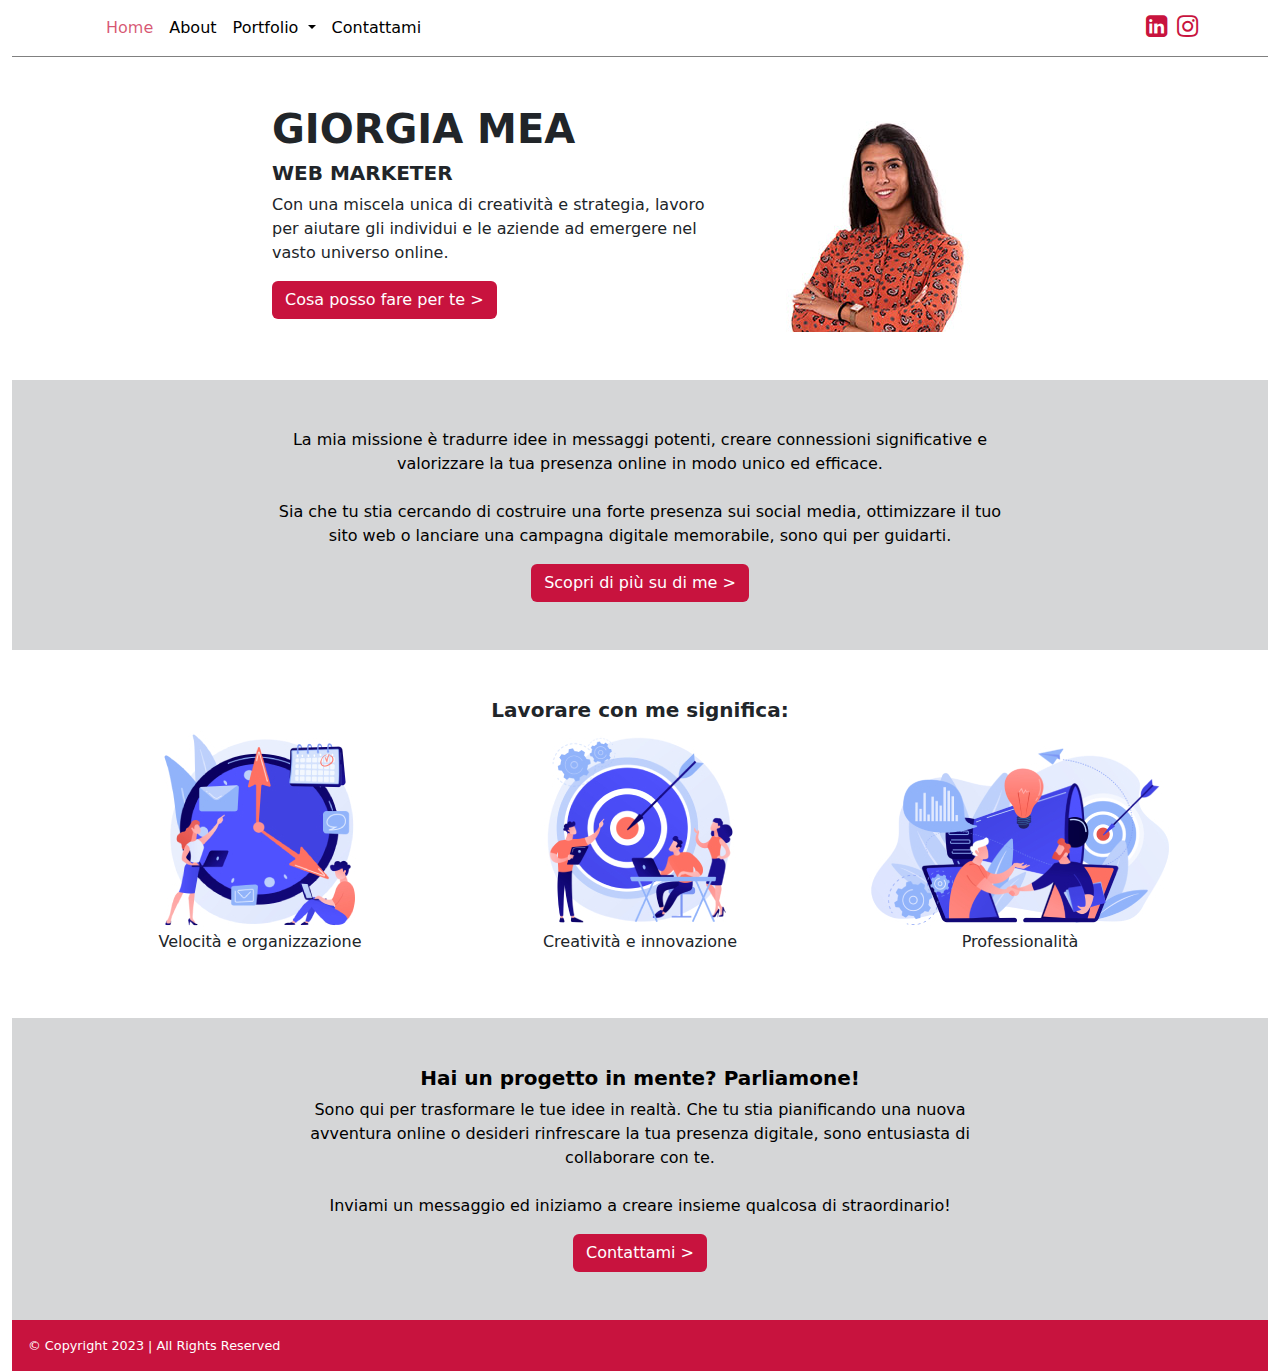
<file: index.html>
<!DOCTYPE html>
<html lang="it">

<head>
	<title>Giorgia Mea - Account Manager</title>
	<meta charset="UTF-8" />
	<meta http-equiv="X-UA-Compatible" content="IE=edge" />
	<meta property="og:url" content="https://giomea.github.io/my-portfolio" />
	<meta property="og:site_name" content="MyPortfolio" />
	<meta property="og:title" content="Il  mio porftolio" />
	<meta property="og:description" content="La mia esperienza a portata di un clic" />
	<meta property="og:image:secure_url" content="https://giomea.github.io/my-portfolio/assets/img/logo-small.png">
	<meta name="viewport" content="width=device-width, initial-scale=1.0, user-scalable=no" />

	<link href="https://cdn.jsdelivr.net/npm/bootstrap@5.1.3/dist/css/bootstrap.min.css" rel="stylesheet" />
	<link rel="stylesheet" href="./assets/css/style.css">

	<link rel="stylesheet" href="https://cdnjs.cloudflare.com/ajax/libs/font-awesome/4.7.0/css/font-awesome.min.css">
	<link rel="icon" href="./assets/img/favicon.png" type="image/png">
</head>

<body class="indexpage">
	<div class="site container-fluid">
		<header>
			<nav class="navbar navbar-expand-lg navbar-light bg-light">
				<div class="container">
					<a class="navbar-brand" href="#"></a>
					<button class="navbar-toggler" type="button" data-bs-toggle="collapse"
						data-bs-target="#navbarSupportedContent" aria-controls="navbarSupportedContent"
						aria-expanded="false" aria-label="Toggle navigation">
						<span class="navbar-toggler-icon"></span>
					</button>
					<div class="collapse navbar-collapse" id="navbarSupportedContent">
						<ul class="navbar-nav me-auto mb-2 mb-lg-0">
							<li class="nav-item">
								<a class="nav-link active" aria-current="page" href="index.html">Home</a>
							</li>
							<li class="nav-item">
								<a class="nav-link" href="about.html">About</a>
							</li>
							<li class="nav-item dropdown">
								<a class="nav-link dropdown-toggle" href="#" id="navbarDropdown" role="button"
									data-bs-toggle="dropdown" aria-expanded="false">
									Portfolio
								</a>
								<ul class="dropdown-menu" aria-labelledby="navbarDropdown">
									<li><a class="dropdown-item" href="siti-web.html">Siti web</a></li>
									<li><a class="dropdown-item" href="portfolio.html">Tutti i progetti</a></li>
								</ul>
							</li>
							<li class="nav-item">
								<a class="nav-link" href="contact.html" tabindex="-1">Contattami</a>
							</li>
						</ul>
						<div class="d-flex">
							<ul class="nav nav-icon">
								<li><a href="https://www.linkedin.com/in/giorgia-mea-8906b2166/" rel="noopener"
										target="_blank"><i class="fa fa-linkedin-square"></i></a></li>
								<li><a href="https://www.instagram.com/giomea/" rel="noopener" target="_blank"><i
											class="fa fa-instagram"></i></a></li>
							</ul>
						</div>
					</div>
				</div>
			</nav>
		</header>

		<div class="main-content">
			<div class="container">
				<div class="row flex-column-reverse flex-md-row">
					<div class="col-md-5 offset-md-2 presentation">
						<h1>GIORGIA MEA</h1>
						<h3>WEB MARKETER</h3>
						<p>Con una miscela unica di creatività e strategia, lavoro per aiutare gli
							individui e le aziende ad emergere nel vasto universo online.
						</p>
						<a class="btn btn-pink" href="./portfolio.html">Cosa posso fare per te ></a>

					</div>
					<div class="col-md-3 personalimage">
						<img class="img-personale d-flex" src="./assets/img/foto-personale.jpeg" alt="foto che mi ritrae">
					</div>
				</div>
			</div>
		</div>

		<div class="sezione">
			<div class="container">
				<div class="row">
					<div class="col-md-8 offset-md-2 text-center">
						<div class="text-black ">
							<p>La mia missione è tradurre idee in messaggi potenti, creare connessioni significative
								e valorizzare la tua presenza online in modo unico ed efficace.
								<br><br>
								Sia che tu stia cercando di costruire una forte presenza sui social media, ottimizzare il
								tuo sito web o lanciare una campagna digitale memorabile, sono qui per guidarti.
							</p>

							<a href="./about.html" class="btn btn-pink">Scopri di più su di me ></a>

						</div>
					</div>
				</div>
			</div>
		</div>

		<div class="sezione">
			<div class="container">
				<div class="row">
					<h3 class="titolo-sezione">Lavorare con me significa:</h3>
					<div class="col text-center">
						<img class="img-icone" src="./assets/img/icona-organizzazione.jpg"
							alt="icona stilizzata che simboleggia velocità e organizzazione">
						<p class="titolo-icone">Velocità e organizzazione</p>
					</div>
					<div class="col text-center">
						<img class="img-icone" src="./assets/img/icona-innovazione.jpg"
							alt="icona stilizzata che simboleggia la creatività e l'innovazione">
						<p class="titolo-icone">Creatività e innovazione</p>
					</div>
					<div class="col text-center">
						<img class="img-icone" src="./assets/img/icona-professionalita.jpg"
							alt="icona stilizzata che simboleggia la professionalità">
						<p class="titolo-icone">Professionalità</p>
					</div>
				</div>
			</div>
		</div>
		<div class="sezione">
			<div class="container">
				<div class="row">
					<div class="col-md-8 offset-md-2 text-center">
						<div class="text-black ">
							<h3>Hai un progetto in mente? Parliamone!</h3>
							<p>Sono qui per trasformare le tue idee in realtà.
								Che tu stia pianificando una nuova avventura online o desideri rinfrescare la tua presenza
								digitale, sono
								entusiasta di collaborare con te.
								<br><br>
								Inviami un messaggio ed iniziamo a creare insieme qualcosa di straordinario!
							</p>
							<a href="./contact.html" class="btn btn-pink">Contattami ></a>
						</div>
					</div>
				</div>
			</div>
		</div>

		<footer>
			<div class="">
				<p>© Copyright 2023 | All Rights Reserved</p>
			</div>
		</footer>
	</div>

	<script src="https://cdn.jsdelivr.net/npm/@popperjs/core@2.10.2/dist/umd/popper.min.js"></script>
	<script src="https://cdn.jsdelivr.net/npm/bootstrap@5.1.3/dist/js/bootstrap.min.js"></script>
</body>

</html>
</file>
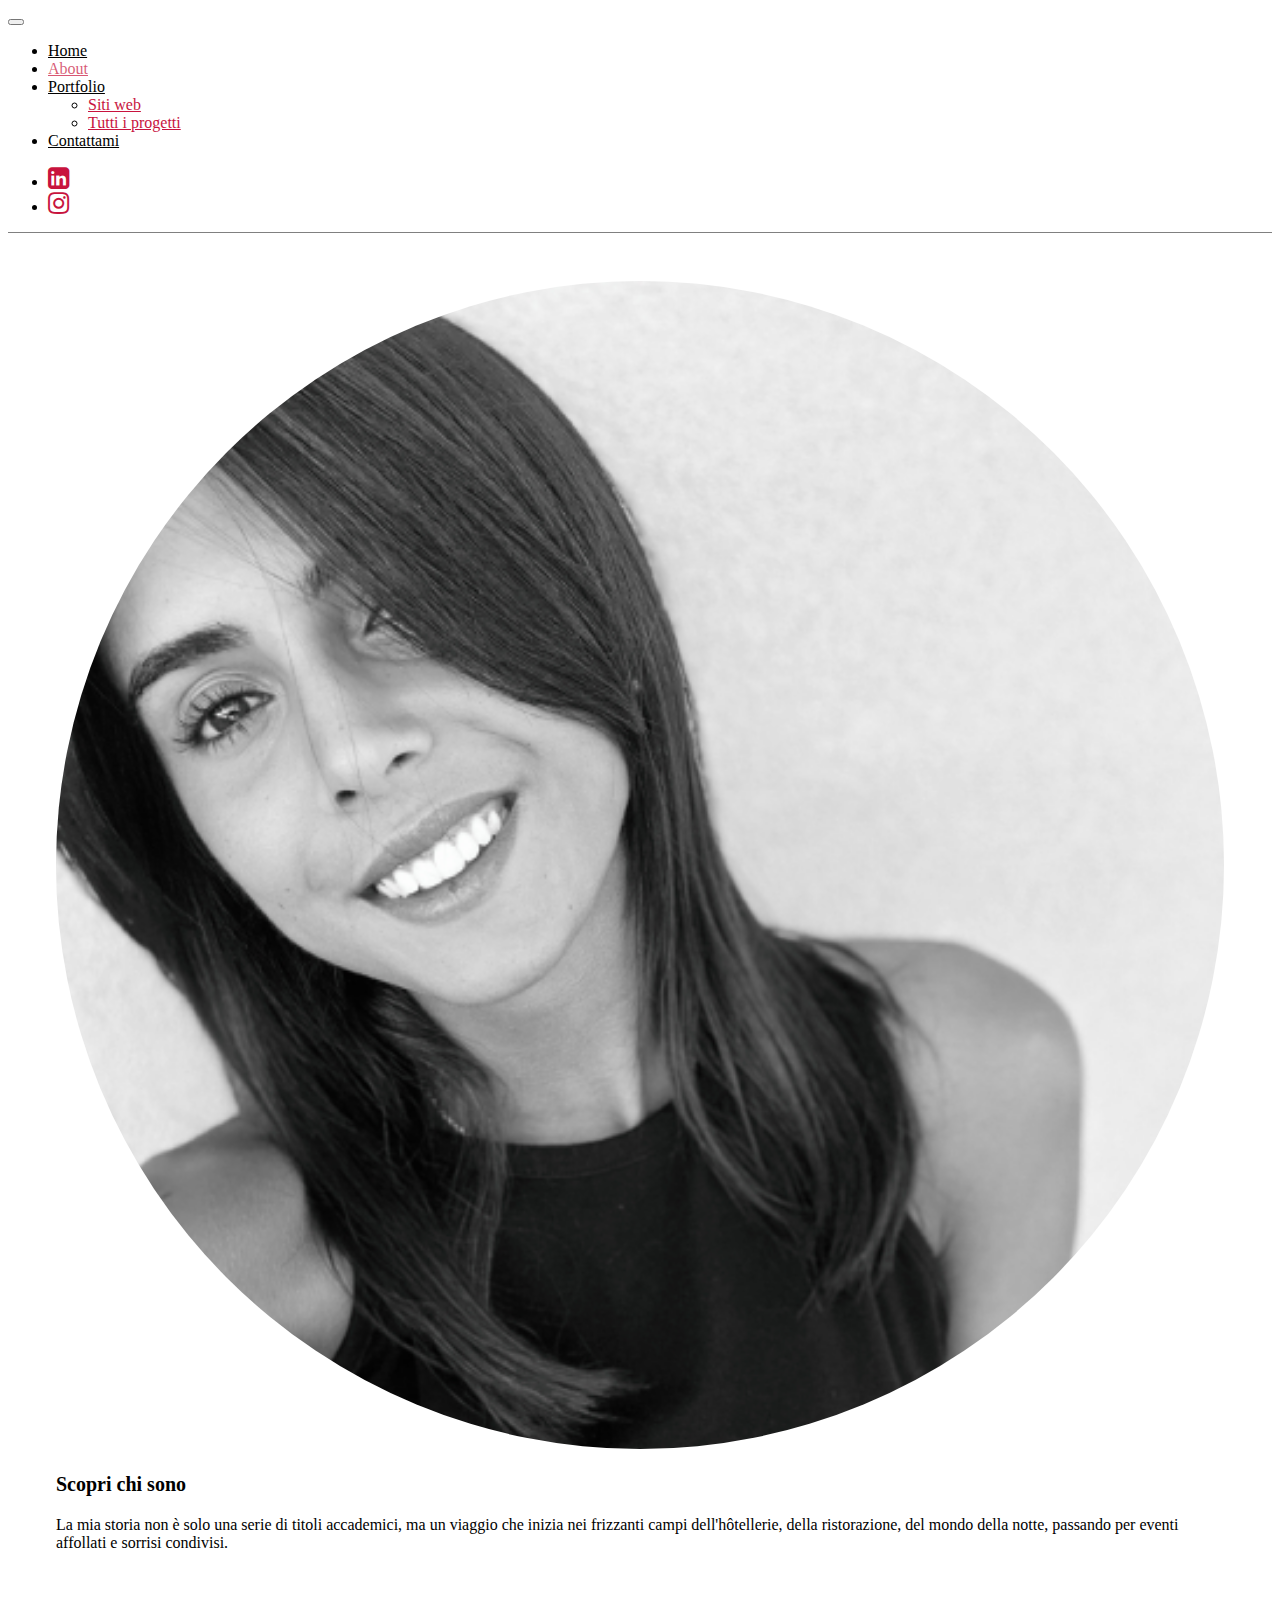
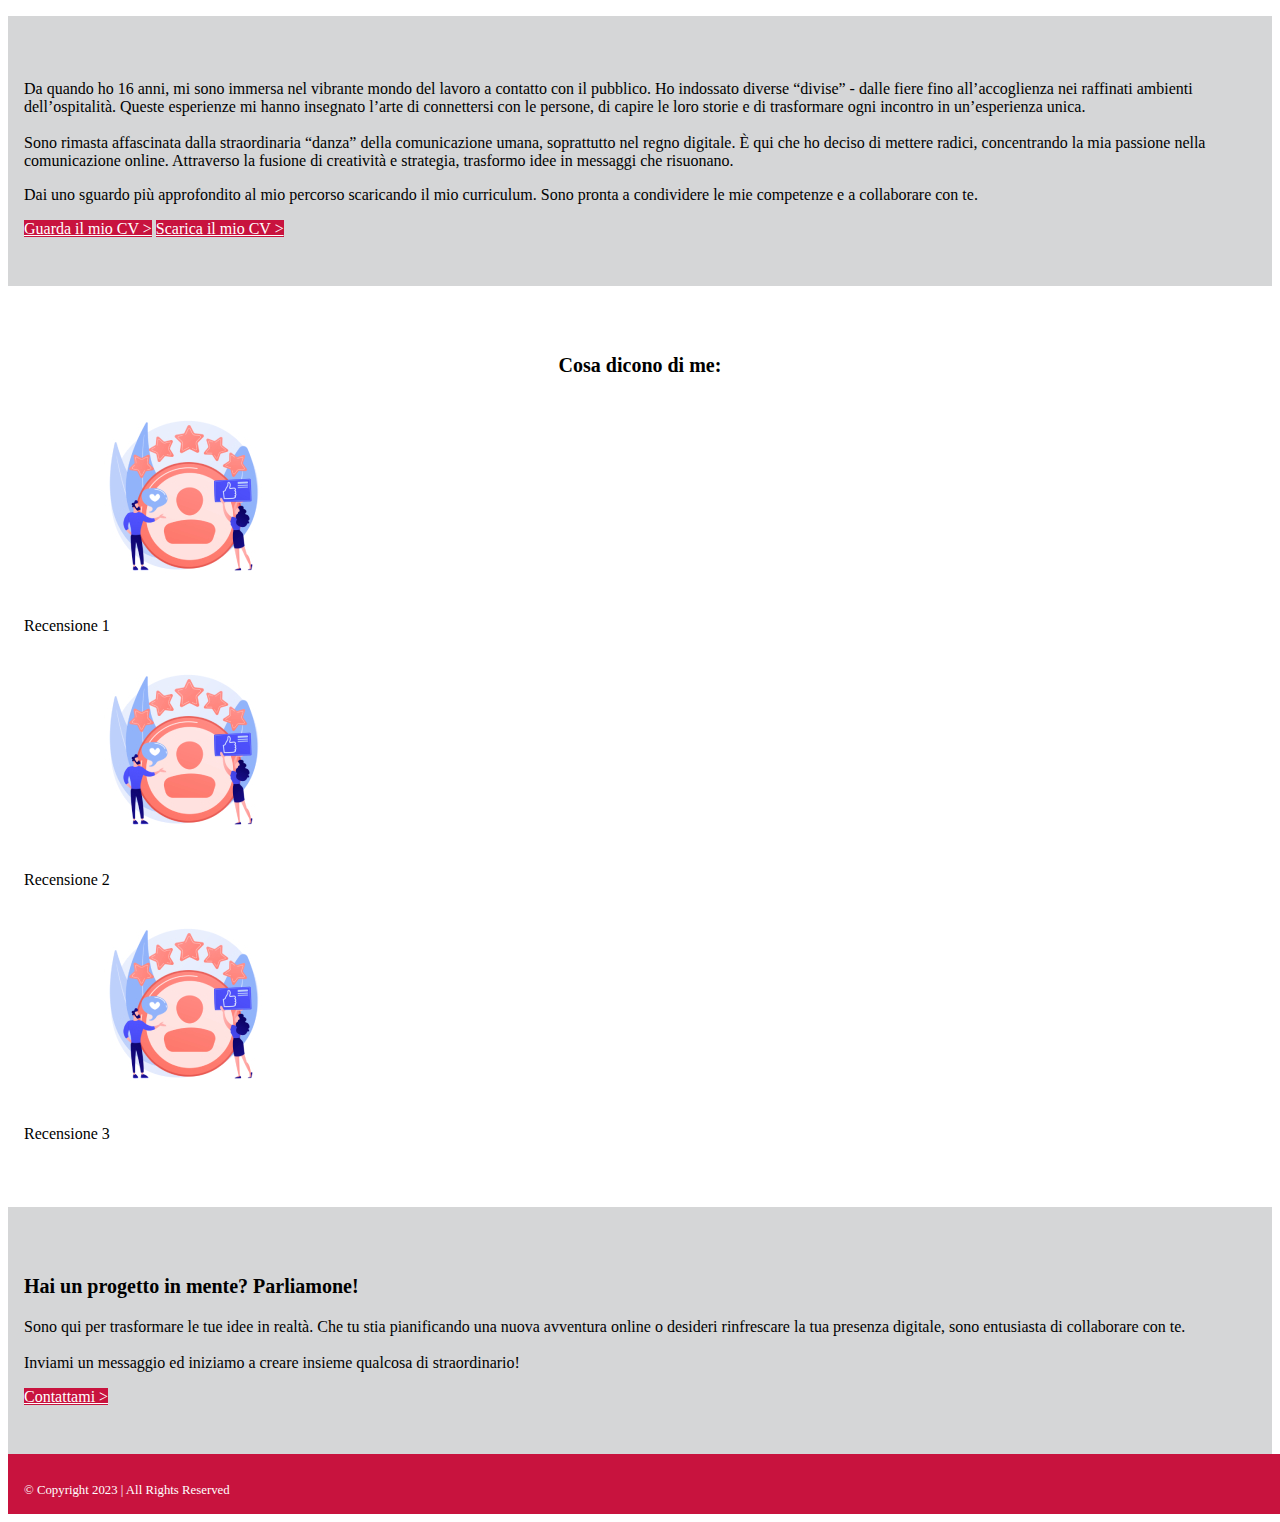
<file: about.html>
<!DOCTYPE html>
<html lang="it">

<head>
	<meta charset="UTF-8" />
	<meta http-equiv="X-UA-Compatible" content="IE=edge" />

	<meta property="og:url" content="https://giomea.github.io/my-portfolio/about.html" />
	<meta property="og:site_name" content="MyPortfolio" />
	<meta property="og:title" content="Il  mio porftolio" />
	<meta property="og:description" content="La mia esperienza a portata di un clic" />
	<meta property="og:image:secure_url" content="https://giomea.github.io/my-portfolio/assets/img/logo-small.png">
	<meta name="viewport" content="width=device-width, initial-scale=1.0, user-scalable=no" />

	<title>About | Giorgia Mea Account Manager</title>
	<link href="https://cdn.jsdelivr.net/npm/bootstrap@5.1.3/dist/css/bootstrap.min.css" rel="stylesheet"
		integrity="sha384-1BmE4kWBq78iYhFldvKuhfTAU6auU8tT94WrHftjDbrCEXSU1oBoqyl2QvZ6jIW3" crossorigin="anonymous" />
	<link rel="stylesheet" href="./assets/css/style.css">
	<!-- <link rel="stylesheet" href="./assets/css/style-index.css">
	<link rel="stylesheet" href="./assets/css/style-about.css"> -->
	<link rel="stylesheet" href="https://cdnjs.cloudflare.com/ajax/libs/font-awesome/4.7.0/css/font-awesome.min.css">
	<link rel="icon" href="./assets/img/favicon.png" type=”image/png”>
</head>

<body class="about">
	<div class="site container-fluid">
		<header>
			<nav class="navbar navbar-expand-lg navbar-light bg-light">
				<div class="container">
					<a class="navbar-brand" href="#"></a>
					<button class="navbar-toggler" type="button" data-bs-toggle="collapse"
						data-bs-target="#navbarSupportedContent" aria-controls="navbarSupportedContent"
						aria-expanded="false" aria-label="Toggle navigation">
						<span class="navbar-toggler-icon"></span>
					</button>
					<div class="collapse navbar-collapse" id="navbarSupportedContent">
						<ul class="navbar-nav me-auto mb-2 mb-lg-0">
							<li class="nav-item">
								<a class="nav-link" aria-current="page" href="index.html">Home</a>
							</li>
							<li class="nav-item">
								<a class="nav-link active" href="about.html">About</a>
							</li>
							<li class="nav-item dropdown">
								<a class="nav-link dropdown-toggle" href="#" id="navbarDropdown" role="button"
									data-bs-toggle="dropdown" aria-expanded="false">
									Portfolio
								</a>
								<ul class="dropdown-menu" aria-labelledby="navbarDropdown">
									<li><a class="dropdown-item" href="siti-web.html">Siti web</a></li>
									<li><a class="dropdown-item" href="portfolio.html">Tutti i progetti</a></li>
								</ul>
							</li>
							<li class="nav-item">
								<a class="nav-link" href="contact.html" tabindex="-1">Contattami</a>
							</li>
						</ul>
						<div class="d-flex">
							<ul class="nav nav-icon">
								<li><a href="https://www.linkedin.com/in/giorgia-mea-8906b2166/" rel="noopener" target="_blank"><i class="fa fa-linkedin-square"></i></a></li>
								<li><a href="https://www.instagram.com/giomea/" rel="noopener" target="_blank"><i class="fa fa-instagram"></i></a></li>
							</ul>
						</div>
					</div>
				</div>
			</nav>
		</header>

		<div class="main-content">
			<div class="container">
				<div class="row d-flex flex-md-row align-items-center">
					<div class="col-md-4 offset-md-2 presentation">
						<img class="img_tonda" src="./assets/img/foto-personale-bw500x500.jpg" alt="foto in primo piano di Giorgia Mea">
					</div>
					<div class="col-md-3 personalimage">
						<h3>Scopri chi sono</h3>
						<p>La mia storia non è solo una serie di titoli accademici, ma un viaggio che inizia nei
							frizzanti campi dell'hôtellerie, della ristorazione, del mondo della notte, passando
							per eventi affollati e sorrisi condivisi.
						</p>
					</div>
				</div>
			</div>
		</div>

		<div class="sezione">
			<div class="container">
				<div class="row">
					<div class="col-md-6 offset-md-3 text-center">
						<div class="text-black ">
							<p>Da quando ho 16 anni, mi sono immersa nel vibrante mondo del lavoro a contatto con il
								pubblico. Ho indossato diverse “divise” - dalle fiere fino all’accoglienza nei raffinati
								ambienti dell’ospitalità. Queste esperienze mi hanno insegnato l’arte di connettersi con
								le persone, di capire le loro storie e di trasformare ogni incontro in un’esperienza unica.
								<br><br>
								Sono rimasta affascinata dalla straordinaria “danza” della comunicazione umana,
								soprattutto nel regno digitale. È qui che ho deciso di mettere radici, concentrando la mia
								passione nella comunicazione online. Attraverso la fusione di creatività e strategia,
								trasformo idee in messaggi che risuonano.
								<br>
							<p>Dai uno sguardo più approfondito al mio percorso scaricando il mio curriculum. Sono
								pronta a condividere le mie competenze e a collaborare con te.</p>
							</p>

							<a href="./cv.html" class="btn btn-pink" target="_self">Guarda il mio CV ></a>


							<a href="https://drive.google.com/drive/folders/1VF3mfONLauWhhXKqWQF1HnBLxA503D6u?usp=sharing" rel="noopener" target="_blank" class="btn btn-pink">Scarica il mio CV ></a>

						</div>
					</div>
				</div>
			</div>
		</div>

		<div class="sezione">
			<div class="container">
				<div class="row">
					<h3 class="titolo-sezione">Cosa dicono di me:</h3>
					<div class="col text-center">
						<img class="img-recensione img-fluid" src="./assets/img/icona-recensioni.jpg" alt="icona che rappresenta la valutazione della recensione 1">
						<p class="titolo-icone">Recensione 1</p>
					</div>
					<div class="col text-center">
						<img class="img-recensione img-fluid" src="./assets/img/icona-recensioni.jpg" alt="icona che rappresenta la valutazione della recensione 2">
						<p class="titolo-icone">Recensione 2</p>
					</div>
					<div class="col text-center">
						<img class="img-recensione img-fluid" src="./assets/img/icona-recensioni.jpg" alt="icona che rappresenta la valutazione della recensione 3">
						<p class="titolo-icone">Recensione 3</p>
					</div>
				</div>
			</div>
		</div>

		<div class="sezione">
			<div class="container">
				<div class="row">
					<div class="col-md-6 offset-md-3 text-center">
						<div class="text-black ">
							<h3>Hai un progetto in mente? Parliamone!</h3>
							<p>Sono qui per trasformare le tue idee in realtà.
								Che tu stia pianificando una nuova avventura online o desideri rinfrescare la tua presenza
								digitale, sono
								entusiasta di collaborare con te.
								<br><br>
								Inviami un messaggio ed iniziamo a creare insieme qualcosa di straordinario!
							</p>
							<a class="btn btn-pink" href="./contact.html" target="_self">Contattami ></a>
						</div>
					</div>
				</div>
			</div>
		</div>

		<footer>
			<div class="ps-5">
				<p>© Copyright 2023 | All Rights Reserved</p>
			</div>
		</footer>
	</div>

	<script src="https://cdn.jsdelivr.net/npm/@popperjs/core@2.10.2/dist/umd/popper.min.js"
		integrity="sha384-7+zCNj/IqJ95wo16oMtfsKbZ9ccEh31eOz1HGyDuCQ6wgnyJNSYdrPa03rtR1zdB"
		crossorigin="anonymous"></script>
	<script src="https://cdn.jsdelivr.net/npm/bootstrap@5.1.3/dist/js/bootstrap.min.js"
		integrity="sha384-QJHtvGhmr9XOIpI6YVutG+2QOK9T+ZnN4kzFN1RtK3zEFEIsxhlmWl5/YESvpZ13"
		crossorigin="anonymous"></script>
</body>

</html>
</file>
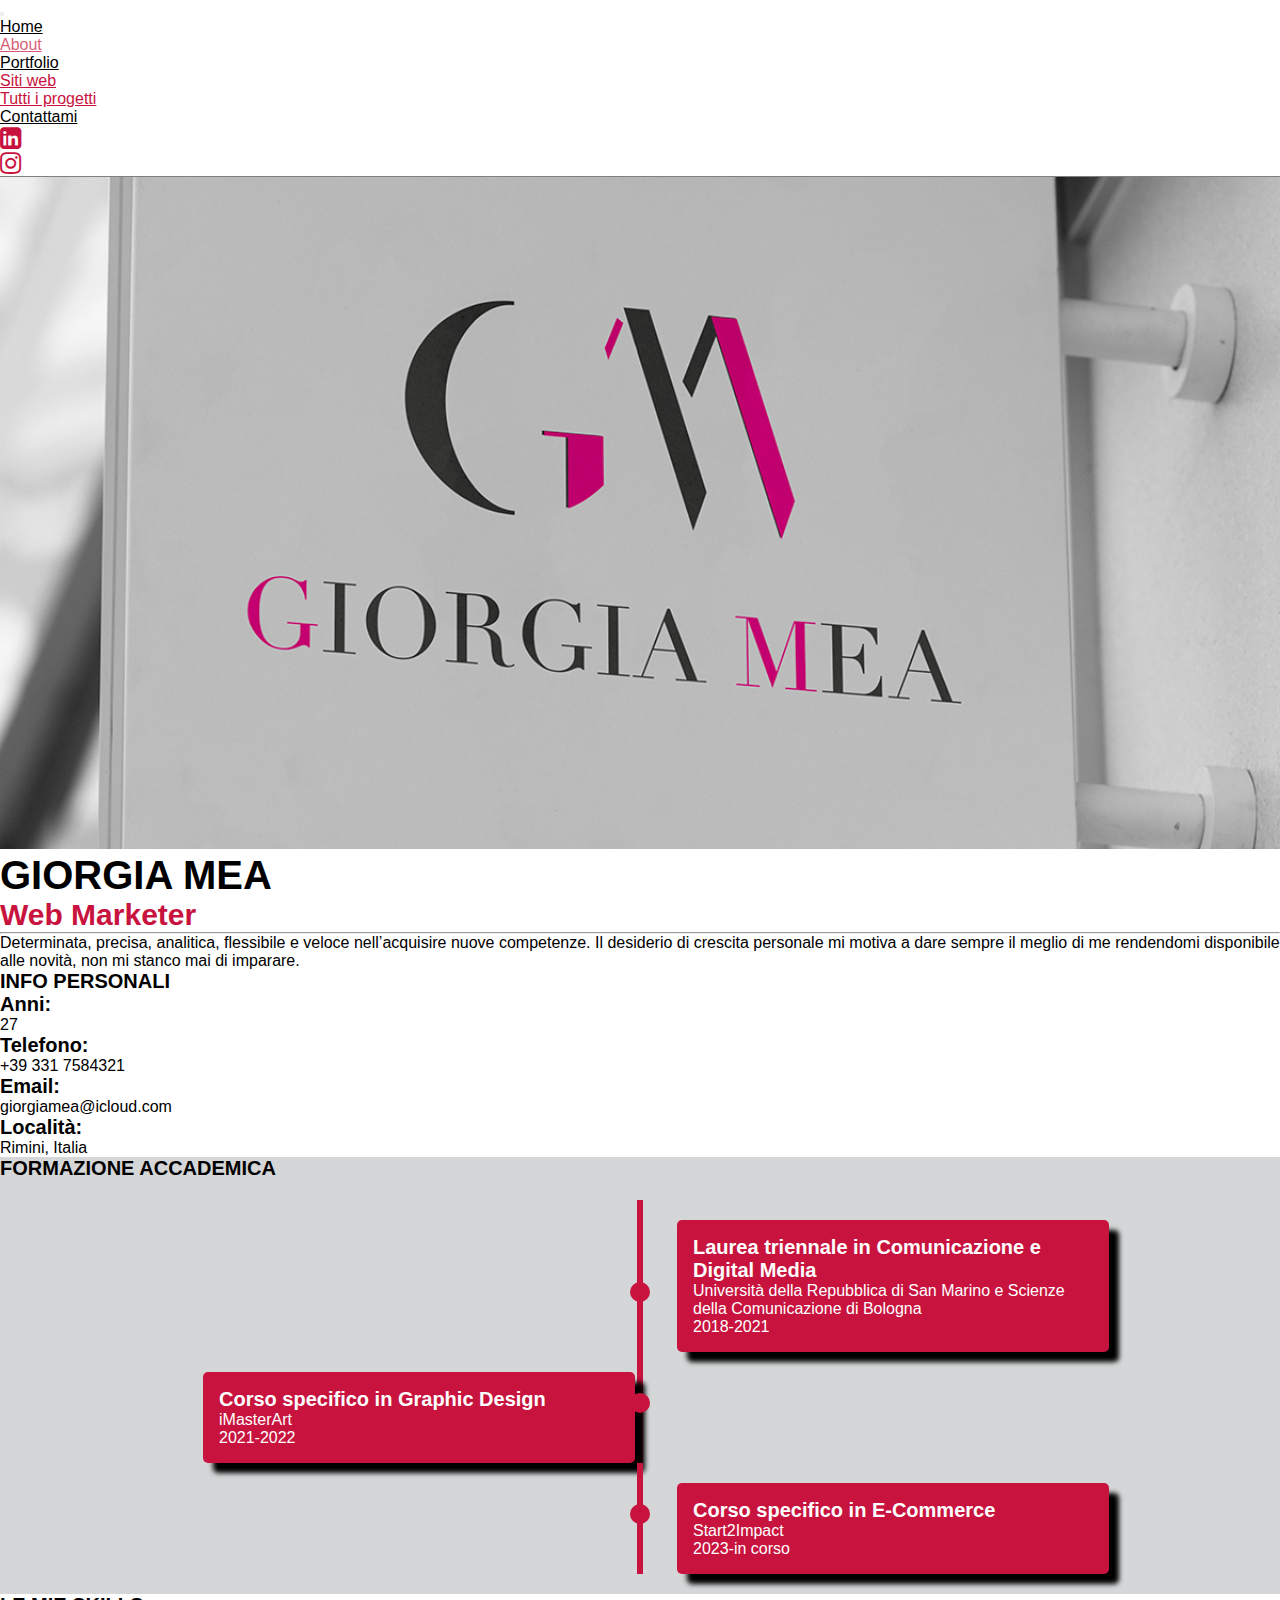
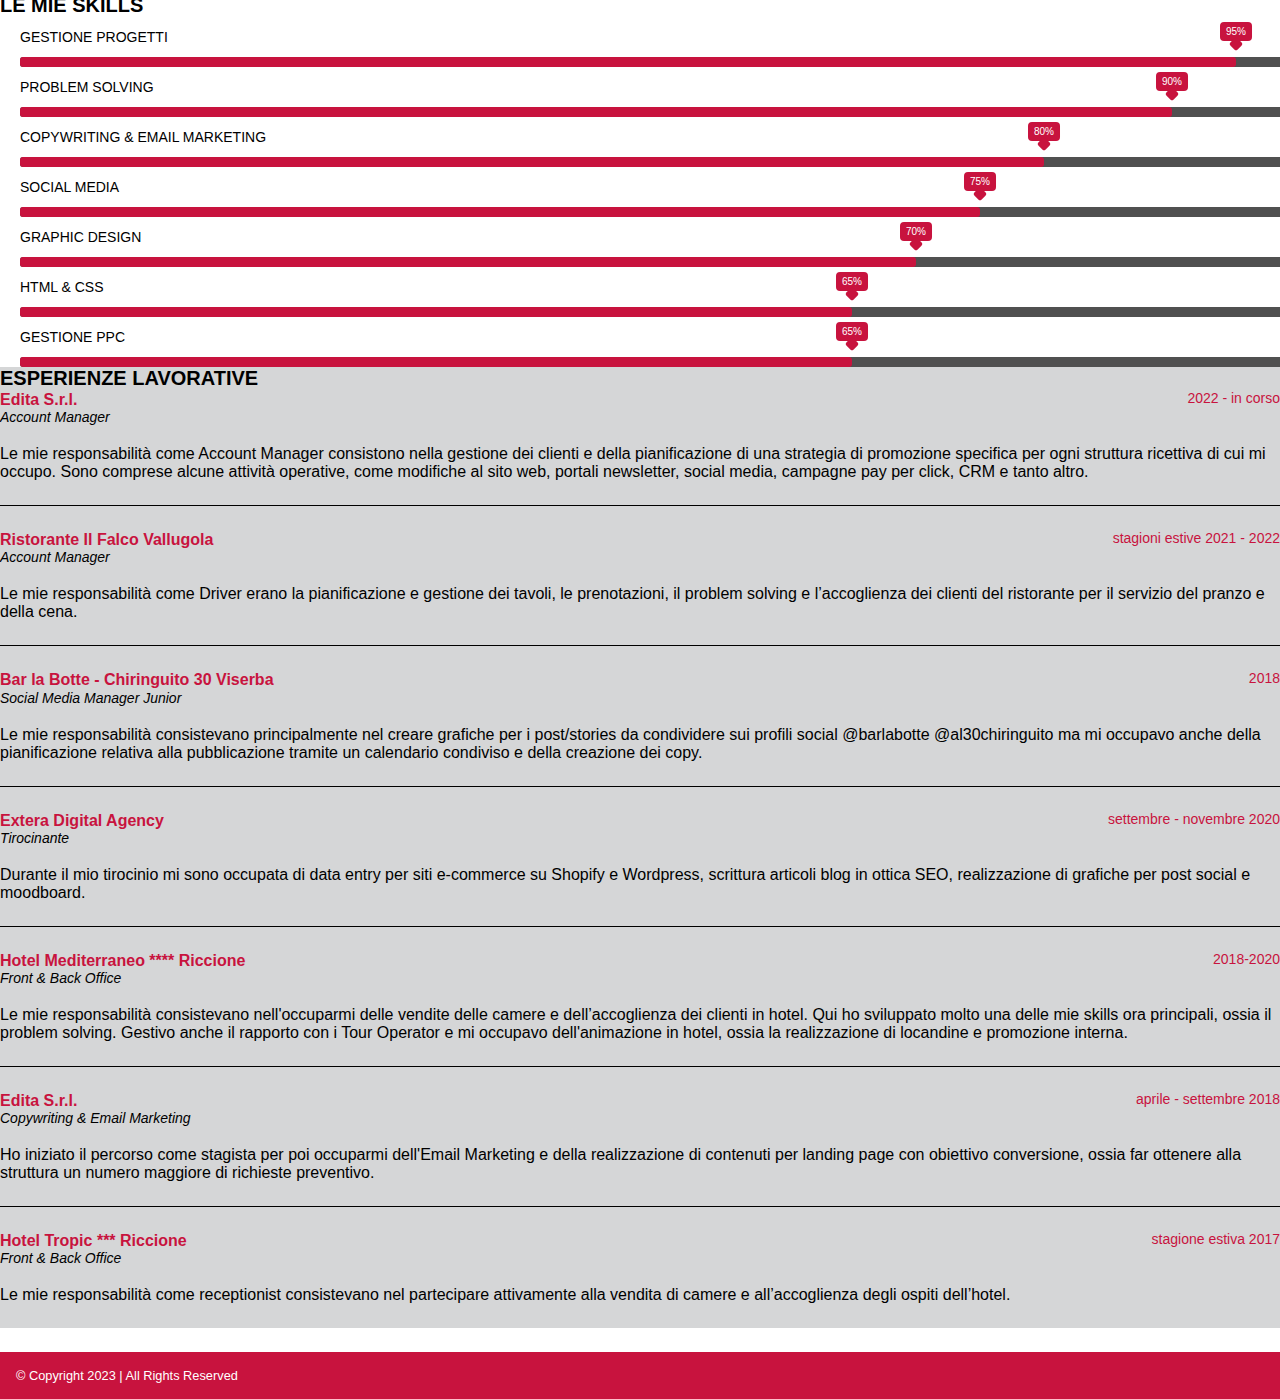
<file: cv.html>
<!DOCTYPE html>
<html lang="it">

<head>
	<meta charset="UTF-8" />
	<meta http-equiv="X-UA-Compatible" content="IE=edge" />

	<meta property="og:url" content="https://giomea.github.io/my-portfolio/cv.html" />
	<meta property="og:site_name" content="MyPortfolio" />
	<meta property="og:title" content="Il  mio porftolio" />
	<meta property="og:description" content="La mia esperienza a portata di un clic" />
	<meta property="og:image:secure_url" content="https://giomea.github.io/my-portfolio/assets/img/logo-small.png">
	<meta name="viewport" content="width=device-width, initial-scale=1.0, user-scalable=no" />


	<title>Curriculum Vitae | Giorgia Mea</title>
	<link href="https://cdn.jsdelivr.net/npm/bootstrap@5.1.3/dist/css/bootstrap.min.css" rel="stylesheet"
		integrity="sha384-1BmE4kWBq78iYhFldvKuhfTAU6auU8tT94WrHftjDbrCEXSU1oBoqyl2QvZ6jIW3" crossorigin="anonymous" />
	<!-- <link rel="stylesheet" href="./assets/css/style-index.css">
	<link rel="stylesheet" href="./assets/css/style-about.css"> -->
	<link rel="stylesheet" href="./assets/css/style.css">
	<link rel="stylesheet" href="./assets/css/style-cv.css">
	<link rel="stylesheet" href="https://cdnjs.cloudflare.com/ajax/libs/font-awesome/4.7.0/css/font-awesome.min.css">
	<link rel="icon" href="./assets/img/favicon.png" type=”image/png”>
</head>

<body>

	<header>
		<nav class="navbar navbar-expand-lg navbar-light bg-light">
			<div class="container">
				<a class="navbar-brand" href="#"></a>
				<button class="navbar-toggler" type="button" data-bs-toggle="collapse"
					data-bs-target="#navbarSupportedContent" aria-controls="navbarSupportedContent"
					aria-expanded="false" aria-label="Toggle navigation">
					<span class="navbar-toggler-icon"></span>
				</button>
				<div class="collapse navbar-collapse" id="navbarSupportedContent">
					<ul class="navbar-nav me-auto mb-2 mb-lg-0">
						<li class="nav-item">
							<a class="nav-link" aria-current="page" href="index.html">Home</a>
						</li>
						<li class="nav-item">
							<a class="nav-link active" href="about.html">About</a>
						</li>
						<li class="nav-item dropdown">
							<a class="nav-link dropdown-toggle" href="#" id="navbarDropdown" role="button"
								data-bs-toggle="dropdown" aria-expanded="false">
								Portfolio
							</a>
							<ul class="dropdown-menu" aria-labelledby="navbarDropdown">
								<li><a class="dropdown-item" href="siti-web.html">Siti web</a></li>
								<li><a class="dropdown-item" href="portfolio.html">Tutti i progetti</a></li>
							</ul>
						</li>
						<li class="nav-item">
							<a class="nav-link" href="contact.html" tabindex="-1">Contattami</a>
						</li>
					</ul>
					<div class="d-flex">
						<ul class="nav nav-icon">
							<li><a href="https://www.linkedin.com/in/giorgia-mea-8906b2166/" rel="noopener" target="_blank"><i class="fa fa-linkedin-square"></i></a></li>
							<li><a href="https://www.instagram.com/giomea/" rel="noopener" target="_blank"><i class="fa fa-instagram"></i></a></li>
						</ul>
					</div>
				</div>
			</div>
		</nav>
	</header>

	<img class="img-logo" src="./assets/img/logo-small.png" width="100%" alt="grafica del mio monogramma">
	<div class="sezione1 py-5">
		<div class="row">
			<div class="col-md-6 offset-md-3 text-center">

				<h1>GIORGIA MEA</h1>
				<h2 class="red">Web Marketer</h2>
				<hr>
				<p>Determinata, precisa, analitica,
					flessibile e veloce nell’acquisire nuove
					competenze.
					Il desiderio di crescita
					personale mi motiva a dare
					sempre il meglio di me rendendomi
					disponibile alle novità, non mi stanco mai di imparare.</p>
				<div class="contatti py-3">
					<h3>INFO PERSONALI</h3>
					<div class="row align-items-center py-2">
						<div class="col">
							<h3>Anni:</h3>
							<p>27</p>
							<h3>Telefono:</h3>
							<p><a href="tel:3317584321" id="mobile">+39 331 7584321</a></p>
						</div>
						<div class="col">
							<h3>Email:</h3>
							<p><a href="mailto:giorgiamea@icloud.com" id="email">giorgiamea@icloud.com</a></p>
							<h3>Località:</h3>
							<p>Rimini, Italia</p>
						</div>
					</div>
				</div>

			</div>
		</div>
	</div>

	<div class="sezione2 py-5">
		<div class="row">
			<div class="col-md-6 offset-md-3 text-center">
				<h3>FORMAZIONE ACCADEMICA</h3>
				<div class="timeline">
					<ul>
						<li>
							<div>
								<h3>Laurea triennale in Comunicazione e Digital Media</h3>
								<p>Università della Repubblica di San Marino e Scienze della Comunicazione di Bologna
								</p>
								<p>2018-2021</p>
							</div>
						</li>
						<li>
							<div>
								<h3>Corso specifico in Graphic Design</h3>
								<p>iMasterArt</p>
								<p>2021-2022</p>
							</div>
						</li>
						<li>
							<div>
								<h3>Corso specifico in E-Commerce</h3>
								<p>Start2Impact</p>
								<p>2023-in corso</p>
							</div>
						</li>
					</ul>
				</div>
			</div>
		</div>
	</div>


	<div class="sezione3-cv py-5">
		<div class="row">
			<div class="col-md-6 offset-md-3 text-center">
				<h3>LE MIE SKILLS</h3>
				<div class="skills py-3">
					<div class="skill">
						<div class="skill-name">Gestione Progetti</div>
						<div class="skill-bar">
							<div class="skill-per" per="95%" id="skill-per-95"></div>
						</div>
					</div>

					<div class="skill">
						<div class="skill-name">Problem Solving</div>
						<div class="skill-bar">
							<div class="skill-per" per="90%" id="skill-per-90"></div>
						</div>
					</div>

					<div class="skill">
						<div class="skill-name">Copywriting & Email Marketing</div>
						<div class="skill-bar">
							<div class="skill-per" per="80%" id="skill-per-80"></div>
						</div>
					</div>

					<div class="skill">
						<div class="skill-name">Social Media</div>
						<div class="skill-bar">
							<div class="skill-per" per="75%" id="skill-per-75"></div>
						</div>
					</div>

					<div class="skill">
						<div class="skill-name">Graphic Design</div>
						<div class="skill-bar">
							<div class="skill-per" per="70%" id="skill-per-70"></div>
						</div>
					</div>

					<div class="skill">
						<div class="skill-name">HTML & CSS</div>
						<div class="skill-bar">
							<div class="skill-per" per="65%" id="skill-per-65"></div>
						</div>
					</div>

					<div class="skill">
						<div class="skill-name">Gestione PPC</div>
						<div class="skill-bar">
							<div class="skill-per" per="65%" id="skill-per-65"></div>
						</div>
					</div>
				</div>
			</div>
		</div>
	</div>


	<div class="sezione4 py-5">
		<div class="row">
			<div class="col-md-6 offset-md-3 text-center">
				<h3>ESPERIENZE LAVORATIVE</h3>
				<div>
					<div class="job py-3">
						<div class="job-title-container">
							<div>
								<div class="job-company">Edita S.r.l.</div>
								<div class="job-title">Account Manager</div>
							</div>
							<div class="job-time">2022 - in corso</div>
						</div>
						<p id="job-description">Le mie responsabilità come Account Manager consistono nella gestione dei
							clienti e
							della pianificazione di una strategia di promozione specifica per ogni struttura
							ricettiva di cui mi occupo. Sono comprese alcune attività operative, come modifiche al sito
							web, portali
							newsletter, social media, campagne pay per click, CRM e tanto altro.</p>
					</div>
					<div class="job">
						<div class="job-title-container">
							<div>
								<div class="job-company">Ristorante Il Falco Vallugola</div>
								<div class="job-title">Account Manager</div>
							</div>
							<div class="job-time">stagioni estive 2021 - 2022</div>
						</div>
						<p id="job-description">Le mie responsabilità come Driver erano la pianificazione e
							gestione dei tavoli, le prenotazioni, il problem solving e l’accoglienza dei
							clienti del ristorante per il servizio del pranzo e della cena.</p>
					</div>
					<div class="job">
						<div class="job-title-container">
							<div>
								<div class="job-company">Bar la Botte - Chiringuito 30 Viserba</div>
								<div class="job-title">Social Media Manager Junior</div>
							</div>
							<div class="job-time">2018</div>
						</div>
						<p id="job-description">Le mie responsabilità
							consistevano principalmente nel creare grafiche per i post/stories da condividere sui
							profili social @barlabotte @al30chiringuito ma mi occupavo anche della pianificazione
							relativa alla pubblicazione tramite un calendario condiviso e della creazione dei copy.</p>
					</div>
					<div class="job">
						<div class="job-title-container">
							<div>
								<div class="job-company">Extera Digital Agency</div>
								<div class="job-title">Tirocinante</div>
							</div>
							<div class="job-time">settembre - novembre 2020</div>
						</div>
						<p id="job-description">Durante il mio tirocinio mi sono occupata di data entry
							per siti e-commerce su Shopify e Wordpress, scrittura articoli
							blog in ottica SEO, realizzazione di grafiche per post social e moodboard.</p>
					</div>
					<div class="job">
						<div class="job-title-container">
							<div>
								<div class="job-company">Hotel Mediterraneo **** Riccione</div>
								<div class="job-title">Front & Back Office </div>
							</div>
							<div class="job-time">2018-2020</div>
						</div>
						<p id="job-description">Le mie responsabilità consistevano nell'occuparmi delle vendite
							delle camere e dell’accoglienza dei clienti in hotel. Qui ho sviluppato molto una delle mie
							skills ora principali, ossia il problem solving. Gestivo anche il rapporto con i Tour
							Operator e mi
							occupavo dell'animazione in hotel, ossia la realizzazione di locandine e promozione interna.
						</p>
					</div>
					<div class="job">
						<div class="job-title-container">
							<div>
								<div class="job-company">Edita S.r.l.</div>
								<div class="job-title">Copywriting & Email Marketing</div>
							</div>
							<div class="job-time">aprile - settembre 2018</div>
						</div>
						<p id="job-description">Ho iniziato il percorso come stagista per poi occuparmi dell'Email
							Marketing
							e della realizzazione di contenuti per landing page con obiettivo conversione, ossia far
							ottenere
							alla struttura un numero maggiore di richieste preventivo.</p>
					</div>
					<div class="job">
						<div class="job-title-container">
							<div>
								<div class="job-company">Hotel Tropic *** Riccione</div>
								<div class="job-title">Front & Back Office</div>
							</div>
							<div class="job-time">stagione estiva 2017</div>
						</div>
						<p id="job-description">Le mie responsabilità come receptionist consistevano nel
							partecipare attivamente alla vendita di camere e
							all’accoglienza degli ospiti dell’hotel.</p>
					</div>

				</div>
			</div>
		</div>
	</div>

	<footer>
		<div class="ps-5">
			<p>© Copyright 2023 | All Rights Reserved</p>
		</div>
	</footer>


	<script src="https://cdn.jsdelivr.net/npm/@popperjs/core@2.10.2/dist/umd/popper.min.js"
		integrity="sha384-7+zCNj/IqJ95wo16oMtfsKbZ9ccEh31eOz1HGyDuCQ6wgnyJNSYdrPa03rtR1zdB"
		crossorigin="anonymous"></script>
	<script src="https://cdn.jsdelivr.net/npm/bootstrap@5.1.3/dist/js/bootstrap.min.js"
		integrity="sha384-QJHtvGhmr9XOIpI6YVutG+2QOK9T+ZnN4kzFN1RtK3zEFEIsxhlmWl5/YESvpZ13"
		crossorigin="anonymous"></script>
</body>

</html>
</file>
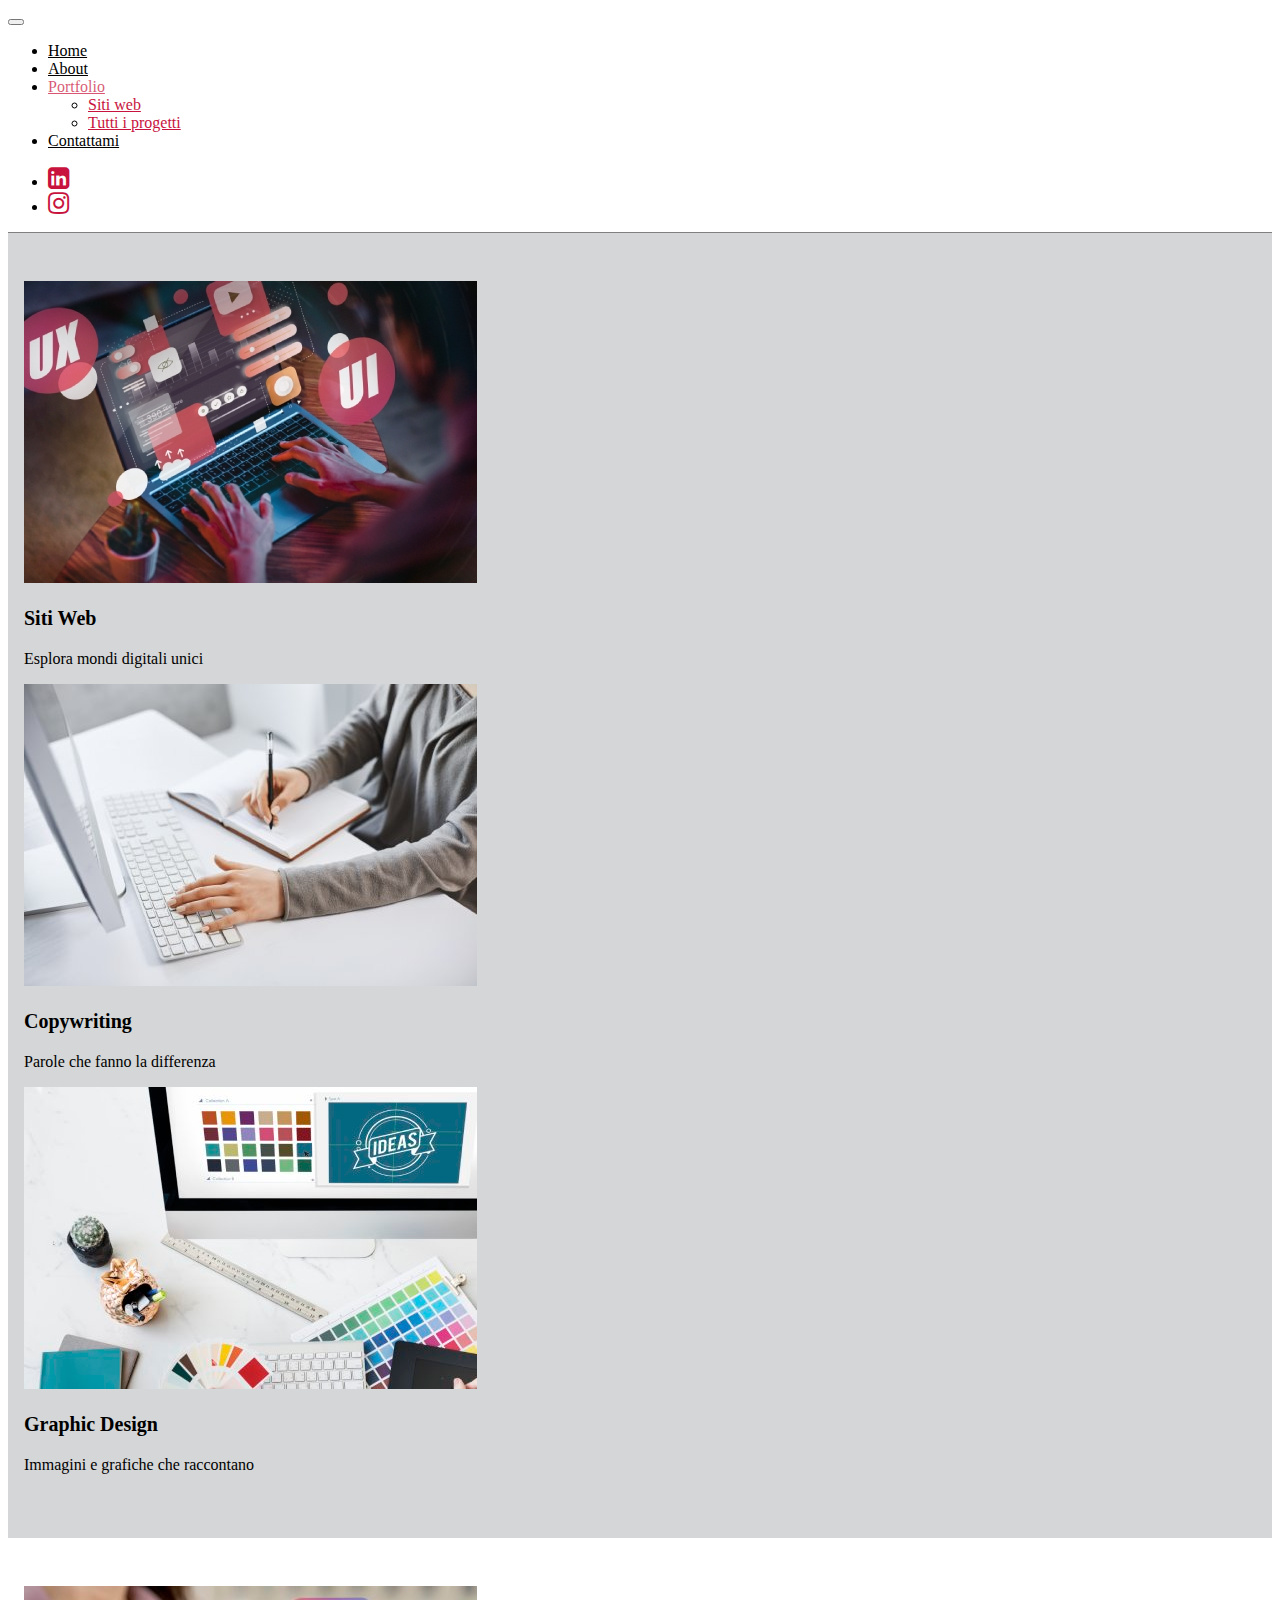
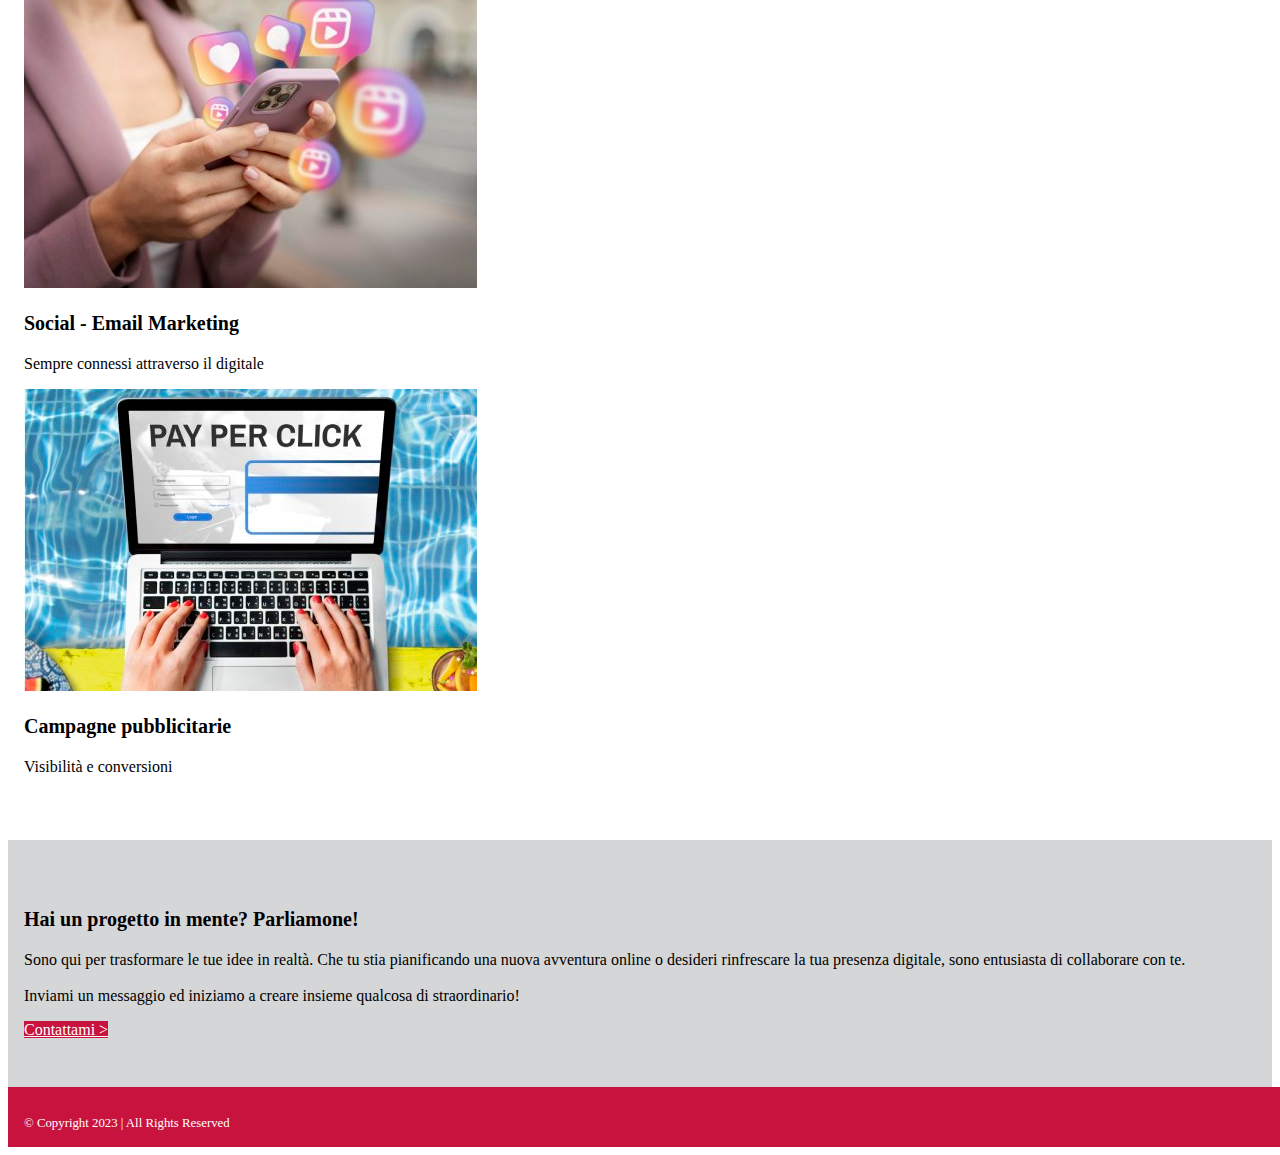
<file: portfolio.html>
<!DOCTYPE html>
<html lang="it">

<head>
	<meta charset="UTF-8" />
	<meta http-equiv="X-UA-Compatible" content="IE=edge" />

	<meta property="og:url" content="https://giomea.github.io/my-portfolio/portfolio.html" />
	<meta property="og:site_name" content="MyPortfolio" />
	<meta property="og:title" content="Il  mio porftolio" />
	<meta property="og:description" content="La mia esperienza a portata di un clic" />
	<meta property="og:image:secure_url" content="https://giomea.github.io/my-portfolio/assets/img/logo-small.png">
	<meta name="viewport" content="width=device-width, initial-scale=1.0, user-scalable=no" />

	<title>Portfolio | Giorgia Mea Account Manager</title>
	<link href="https://cdn.jsdelivr.net/npm/bootstrap@5.1.3/dist/css/bootstrap.min.css" rel="stylesheet"
		integrity="sha384-1BmE4kWBq78iYhFldvKuhfTAU6auU8tT94WrHftjDbrCEXSU1oBoqyl2QvZ6jIW3" crossorigin="anonymous" />
	<link rel="stylesheet" href="./assets/css/style.css">
	<!-- <link rel="stylesheet" href="./assets/css/style-about.css"> -->
	<link rel="stylesheet" href="https://cdnjs.cloudflare.com/ajax/libs/font-awesome/4.7.0/css/font-awesome.min.css">
	<link rel="icon" href="./assets/img/favicon.png" type=”image/png”>
</head>

<body>
	<div class="site container-fluid"></div>
		<header>
			<nav class="navbar navbar-expand-lg navbar-light bg-light">
				<div class="container">
					<a class="navbar-brand" href="#"></a>
					<button class="navbar-toggler" type="button" data-bs-toggle="collapse"
						data-bs-target="#navbarSupportedContent" aria-controls="navbarSupportedContent"
						aria-expanded="false" aria-label="Toggle navigation">
						<span class="navbar-toggler-icon"></span>
					</button>
					<div class="collapse navbar-collapse" id="navbarSupportedContent">
						<ul class="navbar-nav me-auto mb-2 mb-lg-0">
							<li class="nav-item">
								<a class="nav-link" aria-current="page" href="index.html">Home</a>
							</li>
							<li class="nav-item">
								<a class="nav-link" href="about.html">About</a>
							</li>
							<li class="nav-item dropdown">
								<a class="nav-link dropdown-toggle active" href="#" id="navbarDropdown" role="button"
									data-bs-toggle="dropdown" aria-expanded="false">
									Portfolio
								</a>
								<ul class="dropdown-menu" aria-labelledby="navbarDropdown">
									<li><a class="dropdown-item" href="siti-web.html">Siti web</a></li>
									<li><a class="dropdown-item" href="portfolio.html">Tutti i progetti</a></li>
								</ul>
							</li>
							<li class="nav-item">
								<a class="nav-link" href="contact.html" tabindex="-1">Contattami</a>
							</li>
						</ul>
						<div class="d-flex">
							<ul class="nav nav-icon">
								<li><a href="https://www.linkedin.com/in/giorgia-mea-8906b2166/" rel="noopener" target="_blank"><i class="fa fa-linkedin-square"></i></a></li>
								<li><a href="https://www.instagram.com/giomea/" rel="noopener" target="_blank"><i class="fa fa-instagram"></i></a></li>
							</ul>
						</div>
					</div>
				</div>
			</nav>
		</header>

		<div class="sezione">
			<div class="row">
				<div class="col-sm-4">
					<div class="card">
						<a href="siti-web.html"><img class="img-fluid w-100" src="./assets/img/siti-web.jpg" alt="immagina di una persona al computer che sta realizzando un sito web, nel particolare User Experience e User Interface"></a>
						<div class="card-body">
							<h3 class="card-title">Siti Web</h3>
							<p class="card-text">Esplora mondi digitali unici</p>
						</div>
					</div>
				</div>
				<div class="col-sm-4">
					<div class="card">
						<a href="scrittura.html"><img class="img-fluid w-100" src="./assets/img/scrittura.jpg" alt="immagine di una ragazza che scrive su un diario e al computer, nel suo momento di copywriting"></a>
						<div class="card-body">
							<h3 class="card-title">Copywriting</h3>
							<p class="card-text">Parole che fanno la differenza</p>
						</div>
					</div>
				</div>
				<div class="col-sm-4">
					<div class="card">
						<a href="grafiche.html"><img class="img-fluid w-100" src="./assets/img/grafiche.jpg" alt="immagine di uno schermo computer con tavole colori pronte per la progettazione grafica di un logo"></a>
						<div class="card-body">
							<h3 class="card-title">Graphic Design</h3>
							<p class="card-text">Immagini e grafiche che raccontano</p>
						</div>
					</div>
				</div>
			</div>
		</div>

		<div class="sezione">
			<div class="row">
				<div class="col-sm-4 offset-sm-2">
					<div class="card">
						<a href="social-newsletter.html"><img class="img-fluid w-100" src="./assets/img/social-newsletter.jpg" alt="immagine di una ragazza al suo cellulare con le icone relative ai like, visualizzazioni e commenti legate ai social media"></a>
						<div class="card-body">
							<h3 class="card-title">Social - Email Marketing</h3>
							<p class="card-text">Sempre connessi attraverso il digitale</p>
						</div>
					</div>
				</div>
				<div class="col-sm-4">
					<div class="card">
						<a href="campagne-html"><img class="img-fluid w-100" src="./assets/img/ppc.jpeg" alt="immagine di una ragazza al computer che si sta occupando di pay per click, ossia campagna pubblicitarie"></a>
						<div class="card-body">
							<h3 class="card-title">Campagne pubblicitarie</h3>
							<p class="card-text">Visibilità e conversioni</p>
						</div>
					</div>
				</div>
			</div>
		</div>

		<div class="sezione">
			<div class="container">
				<div class="row">
					<div class="col-md-6 offset-md-3 text-center">
						<div class="text-black ">
							<h3>Hai un progetto in mente? Parliamone!</h3>
							<p>Sono qui per trasformare le tue idee in realtà.
								Che tu stia pianificando una nuova avventura online o desideri rinfrescare la tua presenza
								digitale, sono
								entusiasta di collaborare con te.
								<br><br>
								Inviami un messaggio ed iniziamo a creare insieme qualcosa di straordinario!
							</p>
							<a href="./contact.html" class="btn btn-pink">Contattami ></a>
						</div>
					</div>
				</div>
			</div>
		</div>

		<footer>
			<div class="ps-5">
				<p>© Copyright 2023 | All Rights Reserved</p>
			</div>
		</footer>
	</div>

	<script src="https://cdn.jsdelivr.net/npm/@popperjs/core@2.10.2/dist/umd/popper.min.js"
		integrity="sha384-7+zCNj/IqJ95wo16oMtfsKbZ9ccEh31eOz1HGyDuCQ6wgnyJNSYdrPa03rtR1zdB"
		crossorigin="anonymous"></script>
	<script src="https://cdn.jsdelivr.net/npm/bootstrap@5.1.3/dist/js/bootstrap.min.js"
		integrity="sha384-QJHtvGhmr9XOIpI6YVutG+2QOK9T+ZnN4kzFN1RtK3zEFEIsxhlmWl5/YESvpZ13"
		crossorigin="anonymous"></script>
</body>

</html>
</file>
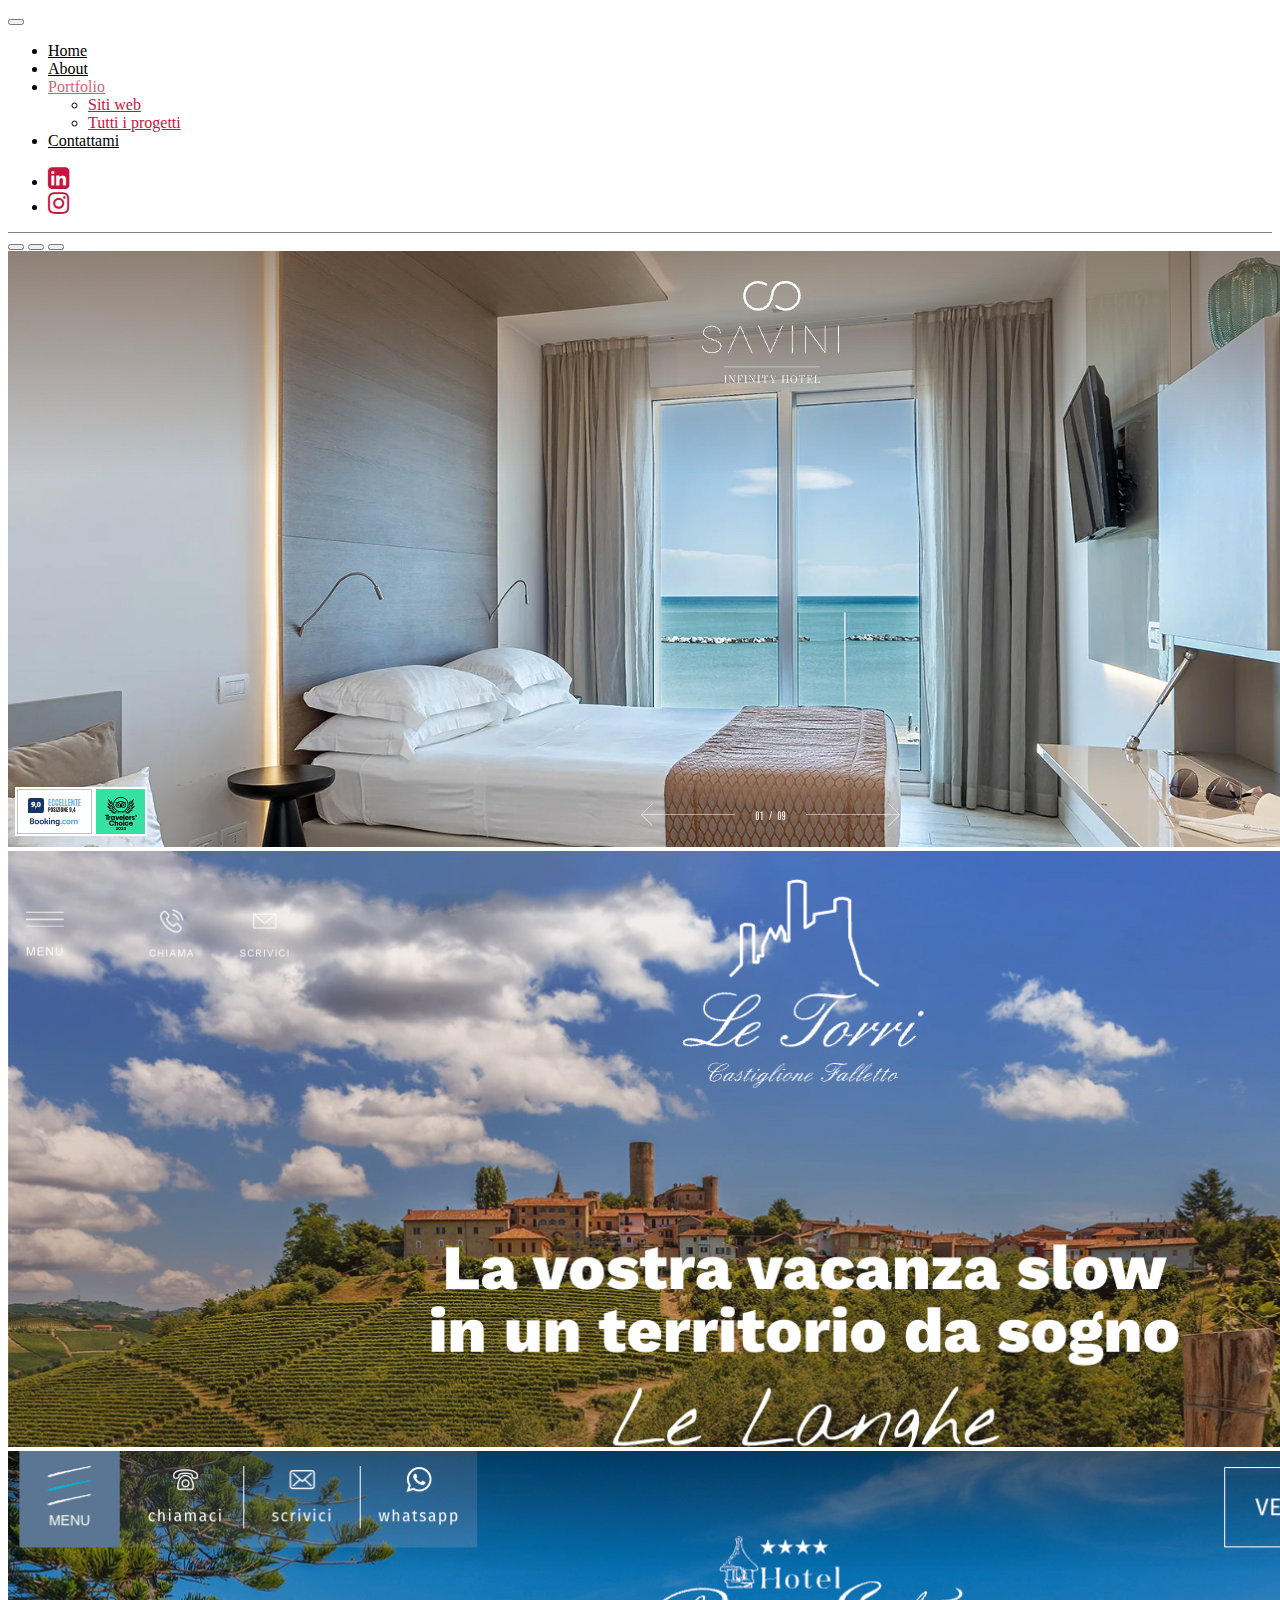
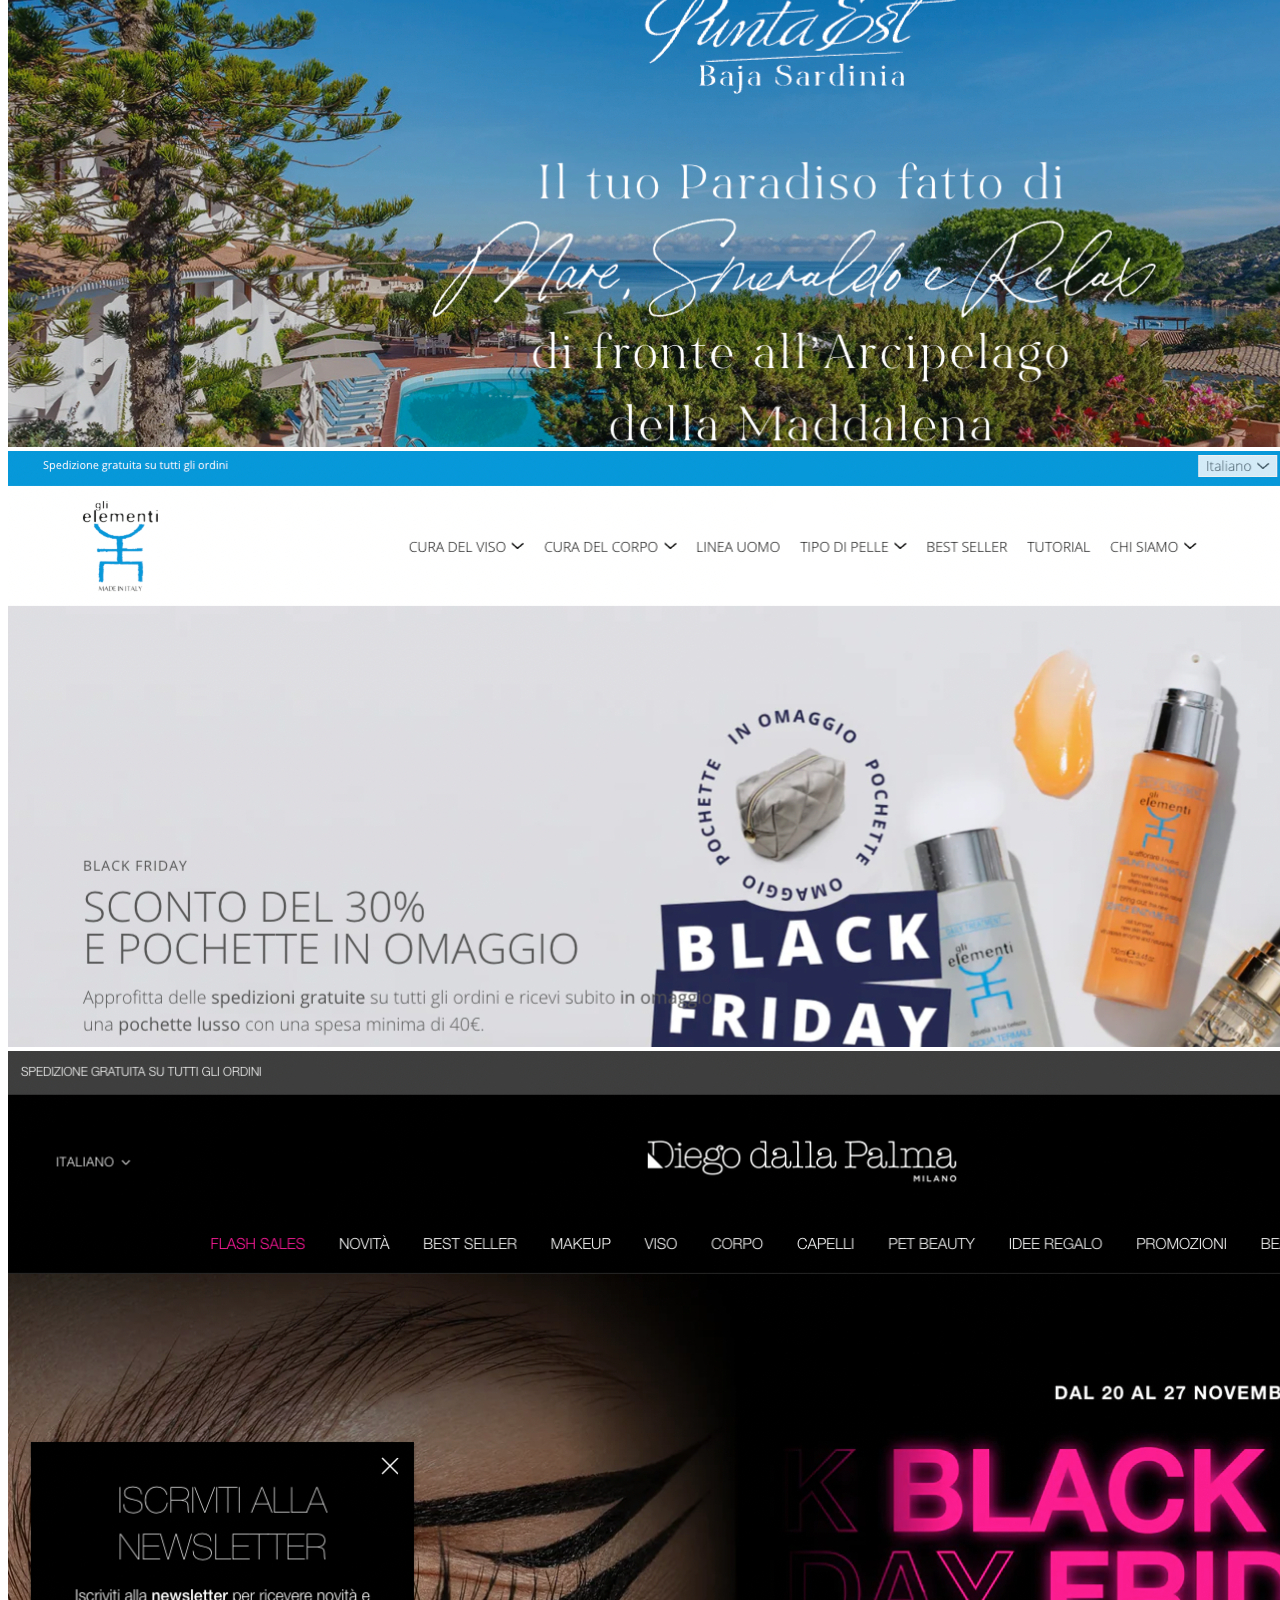
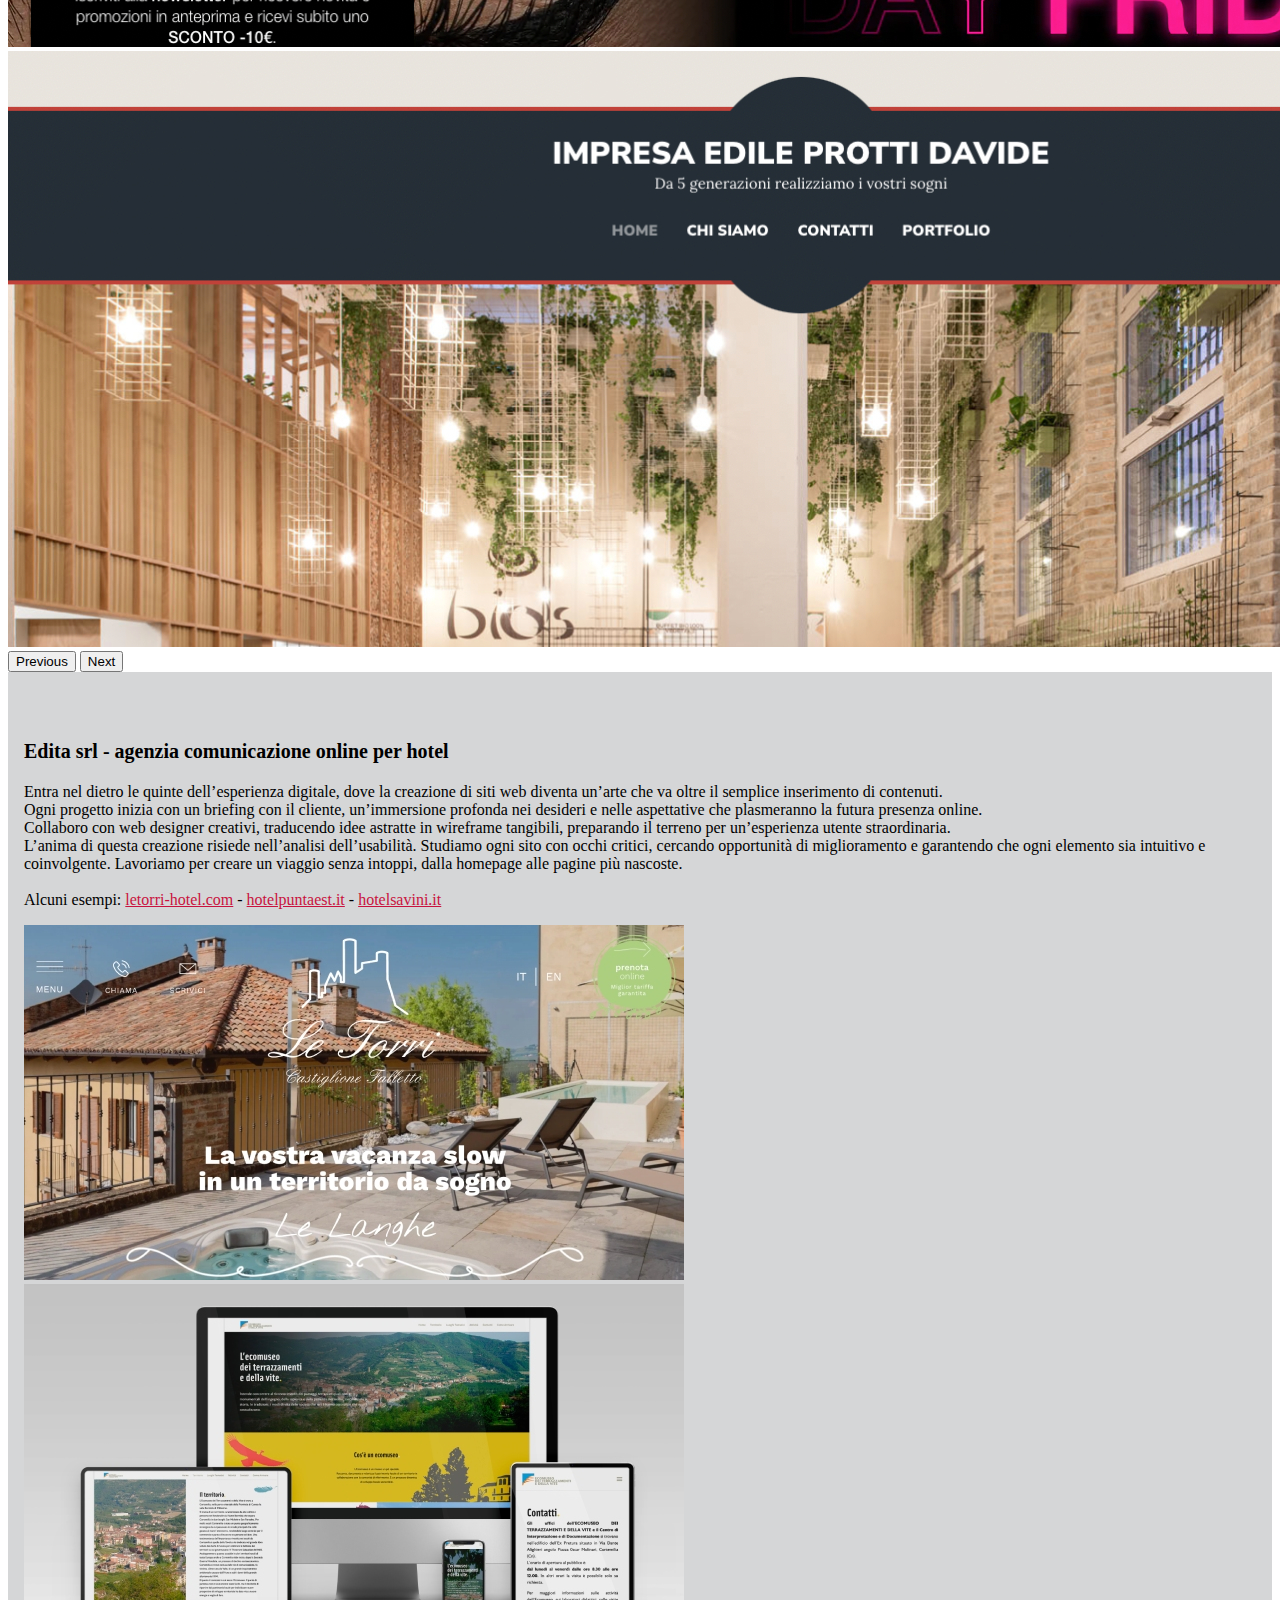
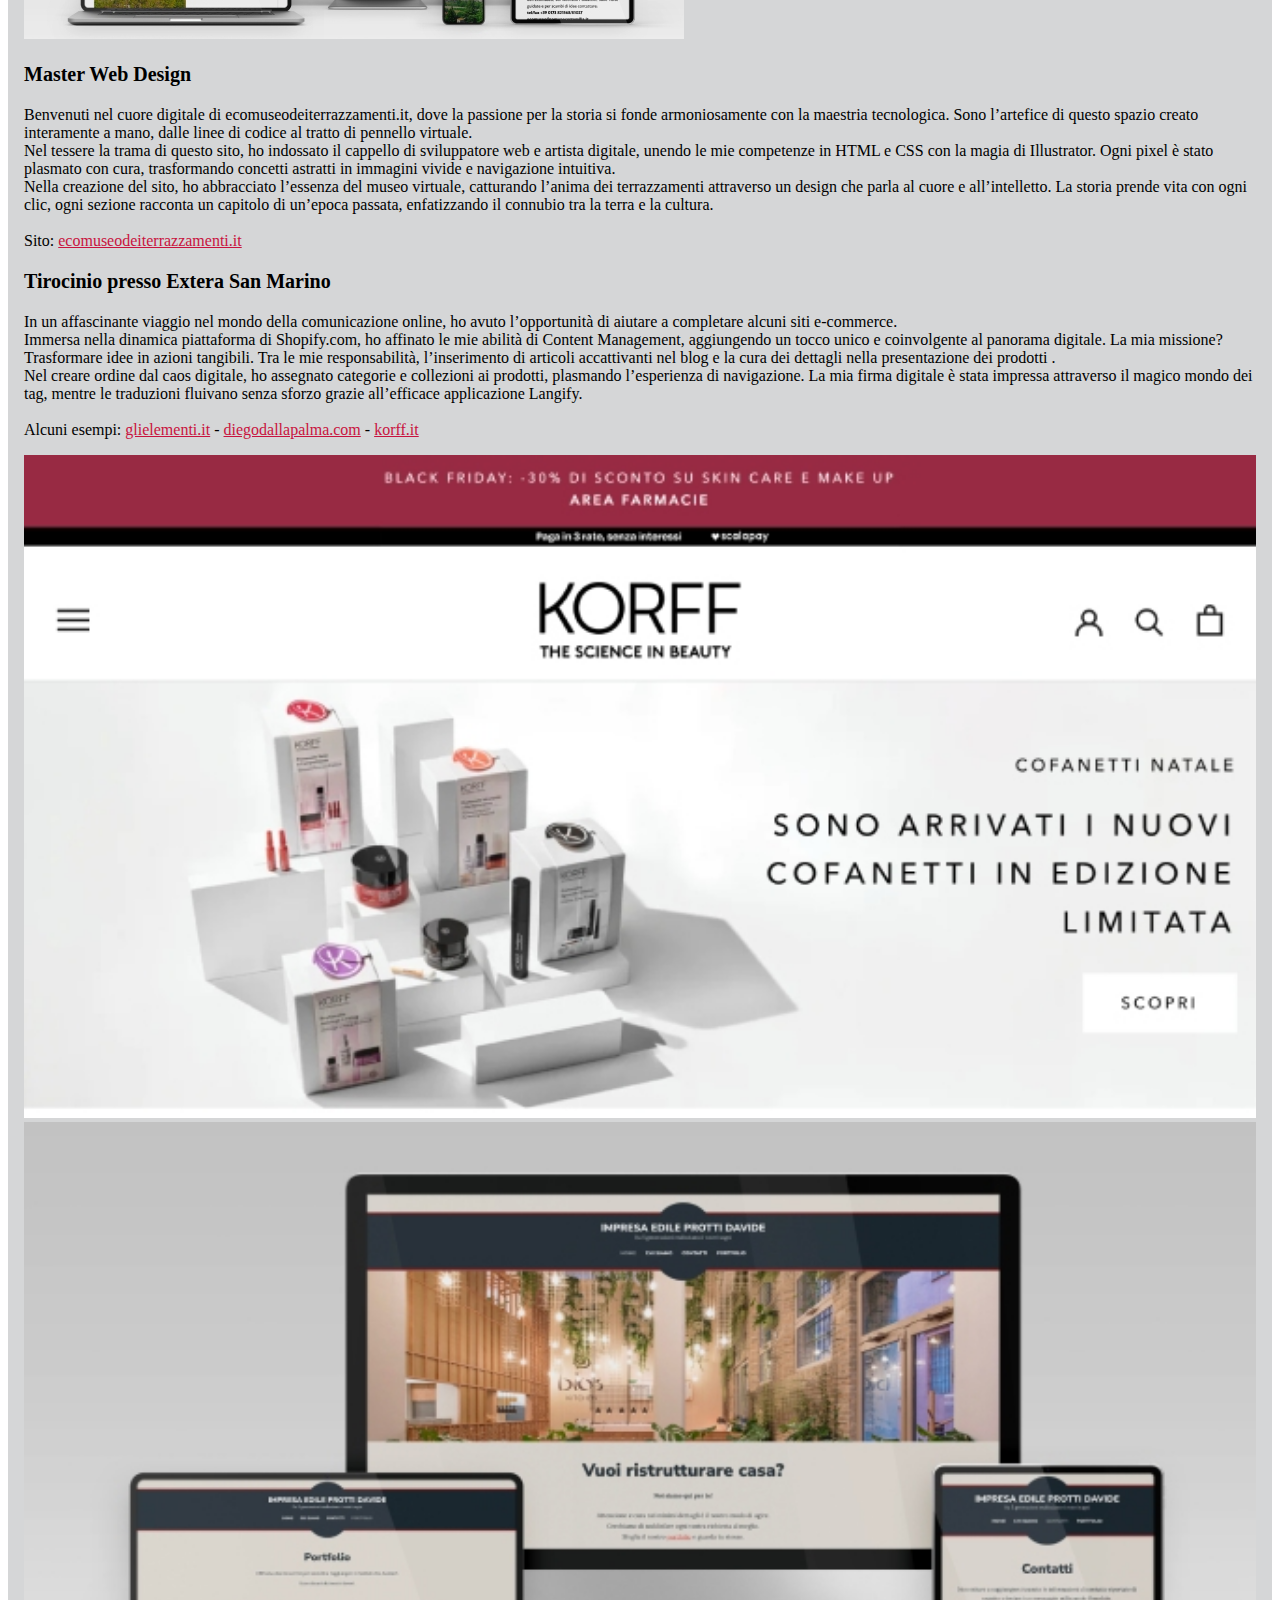
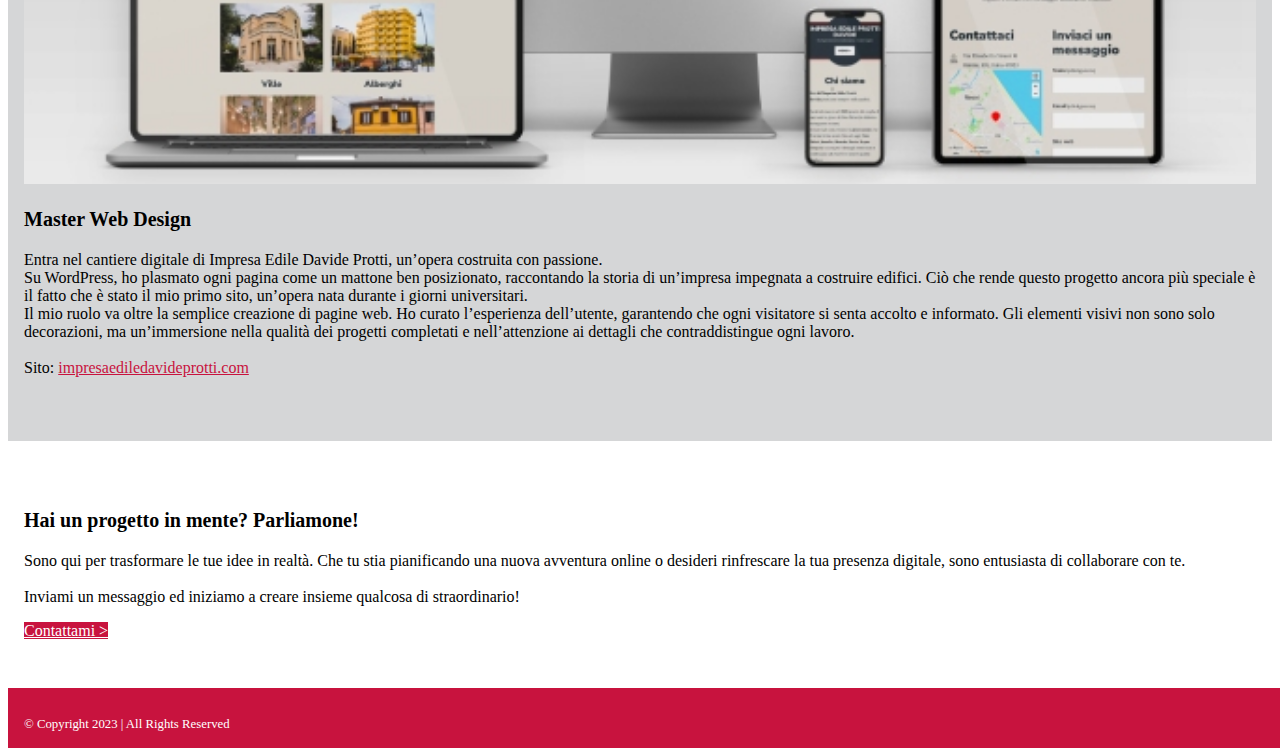
<file: siti-web.html>
<!DOCTYPE html>
<html lang="it">

<head>
	<meta charset="UTF-8" />
	<meta http-equiv="X-UA-Compatible" content="IE=edge" />

	<meta property="og:url" content="https://giomea.github.io/my-portfolio/siti-web.html" />
	<meta property="og:site_name" content="MyPortfolio" />
	<meta property="og:title" content="Il  mio porftolio" />
	<meta property="og:description" content="La mia esperienza a portata di un clic" />
	<meta property="og:image:secure_url" content="https://giomea.github.io/my-portfolio/assets/img/logo-small.png">
	<meta name="viewport" content="width=device-width, initial-scale=1.0, user-scalable=no" />

	<title>Siti Web | Giorgia Mea - Account Manager</title>
	<link href="https://cdn.jsdelivr.net/npm/bootstrap@5.1.3/dist/css/bootstrap.min.css" rel="stylesheet"
		integrity="sha384-1BmE4kWBq78iYhFldvKuhfTAU6auU8tT94WrHftjDbrCEXSU1oBoqyl2QvZ6jIW3" crossorigin="anonymous" />
	<link rel="stylesheet" href="./assets/css/style.css">
	<!-- <link rel="stylesheet" href="./assets/css/style-index.css"> -->
	<!-- <link rel="stylesheet" href="./assets/css/style-siti-web.css"> -->
	<link rel="stylesheet" href="https://cdnjs.cloudflare.com/ajax/libs/font-awesome/4.7.0/css/font-awesome.min.css">
	<script src="./assets/js/script.js"></script>
	<link rel="icon" href="./assets/img/favicon.png" type=”image/png”>
</head>

<body class="siti-web">
	<div class="site container-fluid">
		<header>
			<nav class="navbar navbar-expand-lg navbar-light bg-light">
				<div class="container">
					<a class="navbar-brand" href="#"></a>
					<button class="navbar-toggler" type="button" data-bs-toggle="collapse"
						data-bs-target="#navbarSupportedContent" aria-controls="navbarSupportedContent"
						aria-expanded="false" aria-label="Toggle navigation">
						<span class="navbar-toggler-icon"></span>
					</button>
					<div class="collapse navbar-collapse" id="navbarSupportedContent">
						<ul class="navbar-nav me-auto mb-2 mb-lg-0">
							<li class="nav-item">
								<a class="nav-link" aria-current="page" href="index.html">Home</a>
							</li>
							<li class="nav-item">
								<a class="nav-link" href="about.html">About</a>
							</li>
							<li class="nav-item dropdown">
								<a class="nav-link dropdown-toggle active" href="#" id="navbarDropdown" role="button"
									data-bs-toggle="dropdown" aria-expanded="false">
									Portfolio
								</a>
								<ul class="dropdown-menu" aria-labelledby="navbarDropdown">
									<li><a class="dropdown-item" href="siti-web.html">Siti web</a></li>
									<li><a class="dropdown-item" href="portfolio.html">Tutti i progetti</a></li>
								</ul>
							</li>
							<li class="nav-item">
								<a class="nav-link" href="contact.html" tabindex="-1">Contattami</a>
							</li>
						</ul>
						<div class="d-flex">
							<ul class="nav nav-icon">
								<li><a href="https://www.linkedin.com/in/giorgia-mea-8906b2166/" rel="noopener"
										target="_blank"><i class="fa fa-linkedin-square"></i></a></li>
								<li><a href="https://www.instagram.com/giomea/" rel="noopener" target="_blank"><i
											class="fa fa-instagram"></i></a></li>
							</ul>
						</div>
					</div>
				</div>
			</nav>
		</header>

		<div id="slideshow">
			<div id="carouselExampleControls" class="carousel slide" data-bs-ride="carousel">
				<div class="carousel-indicators">
					<button type="button" data-bs-target="#carouselExampleControls" data-bs-slide-to="0" class="active" aria-current="true" aria-label="Slide 1"></button>
					<button type="button" data-bs-target="#carouselExampleControls" data-bs-slide-to="1" aria-label="Slide 2"></button>
					<button type="button" data-bs-target="#carouselExampleControls" data-bs-slide-to="2" aria-label="Slide 3"></button>
				</div>
				<div class="carousel-inner">
					<div class="carousel-item active">
						<img class="img-fluid w-100" src="./assets/img/hotel-savini.jpg" alt="screenshot della home page del sito dell'Hotel Savini di Bellaria, Rimini">
					</div>
					<div class="carousel-item">
						<img class="img-fluid w-100" src="./assets/img/hotel-letorri.jpg" alt="screenshot della home page del sito dell'Albergo Le Torri di Castiglione Falletto, Cuneo">
					</div>
					<div class="carousel-item">
						<img class="img-fluid w-100" src="./assets/img/hotel-puntaest.jpg" alt="screenshot della home page del sito dell'Hotel Punta Est di Baja Sardinia">
					</div>
					<div class="carousel-item">
						<img class="img-fluid w-100" src="./assets/img/glielementi.jpg" alt="screenshot della home page del sito dell'azienda Gli Elementi, brand di prodotti di cosmesi totalmente naturali">
					</div>
					<div class="carousel-item">
						<img class="img-fluid w-100" src="./assets/img/diegodallapalma.jpg" alt="screenshot della home page del sito del brand Diego Dalla Palma, brand di prodotti di make up">
					</div>
					<div class="carousel-item">
						<img class="img-fluid w-100" src="./assets/img/impresaediledavideprotti.jpg" alt="screenshot della home page del sito dell'impresa edile Davide Protti di Rimini">
					</div>
				</div>
				<button class="carousel-control-prev" type="button" data-bs-target="#carouselExampleControls" data-bs-slide="prev">
					<span class="carousel-control-prev-icon" aria-hidden="true"></span>
					<span class="visually-hidden">Previous</span>
				</button>
				<button class="carousel-control-next" type="button" data-bs-target="#carouselExampleControls" data-bs-slide="next">
					<span class="carousel-control-next-icon" aria-hidden="true"></span>
					<span class="visually-hidden">Next</span>
				</button>
			</div>

		</div>

		<div class="sezione">
			<div class="row">
				<div class="col-md-6">
					<h3 class="mx-5 mt-3 pt-5">Edita srl - agenzia comunicazione online per hotel</h3>
					<p class="mt-4 mx-5">Entra nel dietro le quinte dell’esperienza digitale,
						dove la creazione di siti web diventa un’arte che va oltre il semplice inserimento di contenuti.<br>

						Ogni progetto inizia con un briefing con il cliente, un’immersione profonda
						nei desideri e nelle aspettative che plasmeranno la futura presenza online.<br>
						Collaboro con web designer creativi, traducendo idee astratte in wireframe tangibili,
						preparando il terreno per un’esperienza utente straordinaria.
						<br>
						L’anima di questa creazione risiede nell’analisi dell’usabilità. Studiamo ogni sito
						con occhi critici, cercando opportunità di miglioramento e garantendo che ogni
						elemento sia intuitivo e coinvolgente. Lavoriamo per
						creare un viaggio senza intoppi, dalla homepage alle pagine più nascoste.<br><br>

						Alcuni esempi: <a class="link-siti-hotel" href="https://www.letorri-hotel.com/" rel="noopener"
							target="_blank">letorri-hotel.com</a> -
						<a class="link-siti-hotel" href="https://www.hotelpuntaest.it/" rel="noopener"
							target="_blank">hotelpuntaest.it</a> -
						<a class="link-siti-hotel" href="https://www.hotelsavini.it/" rel="noopener"
							target="_blank">hotelsavini.it</a>
					</p>
				</div>
				<div class="col-md-6">
					<div id="img-responsive">
						<img src="./assets/img/hotel-letorri660x355.jpg" id="img-sitiweb"
							alt="screenshot della home page del sito dell'Albergo Le Torri a Castiglione Falletto.">
					</div>
				</div>
			</div>

			<div class="row">
				<div class="col-md-6">
					<div id="img-responsive">
						<img src="./assets/img/ecomuseodeiterrazzamenti-660x355.jpg" id="img-sitiweb"
							alt="mockup della grafica del sito Ecomuseo Dei Terrazzamenti e della vite da me realizzato">
					</div>
				</div>
				<div class="col-md-6">
					<h3 class="mx-5 mt-3 pt-5">Master Web Design</h3>
					<p class="mt-4 mx-5">Benvenuti nel cuore digitale di ecomuseodeiterrazzamenti.it, dove la passione
						per la storia si fonde armoniosamente con la maestria tecnologica. Sono l’artefice di questo
						spazio creato interamente a mano, dalle linee di codice al tratto di pennello virtuale.
						<br>
						Nel tessere la trama di questo sito, ho indossato il cappello di sviluppatore web e artista
						digitale, unendo le mie competenze in HTML e CSS con la magia di Illustrator. Ogni pixel è
						stato plasmato con cura, trasformando concetti astratti in immagini vivide e navigazione intuitiva.
						<br>
						Nella creazione del sito, ho abbracciato l’essenza del museo virtuale, catturando l’anima dei
						terrazzamenti attraverso un design che parla al cuore e all’intelletto. La storia prende vita con
						ogni clic, ogni sezione racconta un capitolo di un’epoca passata, enfatizzando il connubio tra la
						terra e la cultura.
						<br><br>
						Sito: <a class="link-siti-hotel" href="https://ecomuseodeiterrazzamenti.it/" rel="noopener"
							target="_blank">ecomuseodeiterrazzamenti.it</a>
					</p>
				</div>
			</div>

			<div class="row">
				<div class="col-md-6">
					<div class="sito-container">
						<h3 class="mx-5 mt-3 pt-5">Tirocinio presso Extera San Marino</h3>
						<p class="mt-4 mx-5">In un affascinante viaggio nel mondo della comunicazione online, ho avuto
							l’opportunità
							di aiutare a completare alcuni siti e-commerce.
							<br>
							Immersa nella dinamica piattaforma di Shopify.com, ho affinato le mie abilità di Content Management,
							aggiungendo un tocco unico e coinvolgente al panorama digitale. La mia missione? Trasformare idee in
							azioni
							tangibili. Tra le mie responsabilità, l’inserimento di articoli accattivanti nel blog e la cura dei
							dettagli
							nella presentazione dei prodotti .
							<br>
							Nel creare ordine dal caos digitale, ho assegnato categorie e collezioni ai prodotti, plasmando
							l’esperienza
							di navigazione. La mia firma digitale è stata impressa attraverso il magico mondo dei tag, mentre le
							traduzioni fluivano senza sforzo grazie all’efficace applicazione Langify.<br><br>

							Alcuni esempi: <a class="link-siti-hotel" href="https://glielementi.it/" rel="noopener"
								target="_blank">glielementi.it</a>
							- <a class="link-siti-hotel" href="https://diegodallapalma.com/" rel="noopener"
								target="_blank">diegodallapalma.com</a>
							- <a class="link-siti-hotel" href="https://www.korff.it/" rel="noopener"
								target="_blank">korff.it</a>
						</p>
					</div>
				</div>
				<div class="col-md-6">

					<div id="img-responsive">
						<img src="./assets/img/korff-660x355.jpg" width="100%"
							alt="screenshot della home page del sito e-commerce del brand Korff, il quale vende prodotti di cosmesi e make up">
					</div>

				</div>
			</div>

			<div class="row">
				<div class="col-md-6">
					<div id="img-responsive">
						<img src="./assets/img/impresaediledavideprotti-660x355.jpg" width="100%"
							alt="mockup relativi alla grafica del sito Impresaediledavideprotti.com">
					</div>

				</div>
				<div class="col-md-6">
					<h3 class="mx-5 mt-3 pt-5">Master Web Design</h3>
					<p class="mt-4 mx-5">Entra nel cantiere digitale di Impresa Edile Davide Protti, un’opera costruita con
						passione.
						<br>
						Su WordPress, ho plasmato ogni pagina come un mattone ben posizionato, raccontando la storia di
						un’impresa
						impegnata a costruire edifici. Ciò che rende questo progetto ancora più speciale è il fatto che è stato
						il
						mio primo sito, un’opera nata durante i giorni universitari.
						<br>
						Il mio ruolo va oltre la semplice creazione di pagine web. Ho curato l’esperienza dell’utente,
						garantendo
						che ogni visitatore si senta accolto e informato. Gli elementi visivi non sono solo decorazioni, ma
						un’immersione nella qualità dei progetti completati e nell’attenzione ai dettagli che contraddistingue
						ogni lavoro.
						<br><br>
						Sito: <a class="link-siti-hotel" href="https://impresaedileprottidavide.com/" rel="noopener"
							target="_blank">impresaediledavideprotti.com</a>
					</p>
				</div>
			</div>
		</div>

		<div class="sezione">
			<div class="container p-5">
				<div class="row">
					<div class="col-md-6 offset-md-3 text-center">
						<div class="text-black ">
							<h3>Hai un progetto in mente? Parliamone!</h3>
							<p>Sono qui per trasformare le tue idee in realtà.
								Che tu stia pianificando una nuova avventura online o desideri rinfrescare la tua presenza
								digitale, sono
								entusiasta di collaborare con te.
								<br><br>
								Inviami un messaggio ed iniziamo a creare insieme qualcosa di straordinario!
							</p>

							<a href="./contact.html" class="btn btn-pink">Contattami ></a>

						</div>
					</div>
				</div>
			</div>
		</div>

		<footer>
			<div>
				<p>© Copyright 2023 | All Rights Reserved</p>
			</div>
		</footer>
	</div>

	<script src="https://cdn.jsdelivr.net/npm/@popperjs/core@2.10.2/dist/umd/popper.min.js"
		integrity="sha384-7+zCNj/IqJ95wo16oMtfsKbZ9ccEh31eOz1HGyDuCQ6wgnyJNSYdrPa03rtR1zdB"
		crossorigin="anonymous"></script>
	<script src="https://cdn.jsdelivr.net/npm/bootstrap@5.1.3/dist/js/bootstrap.min.js"
		integrity="sha384-QJHtvGhmr9XOIpI6YVutG+2QOK9T+ZnN4kzFN1RtK3zEFEIsxhlmWl5/YESvpZ13"
		crossorigin="anonymous"></script>
</body>

</html>
</file>
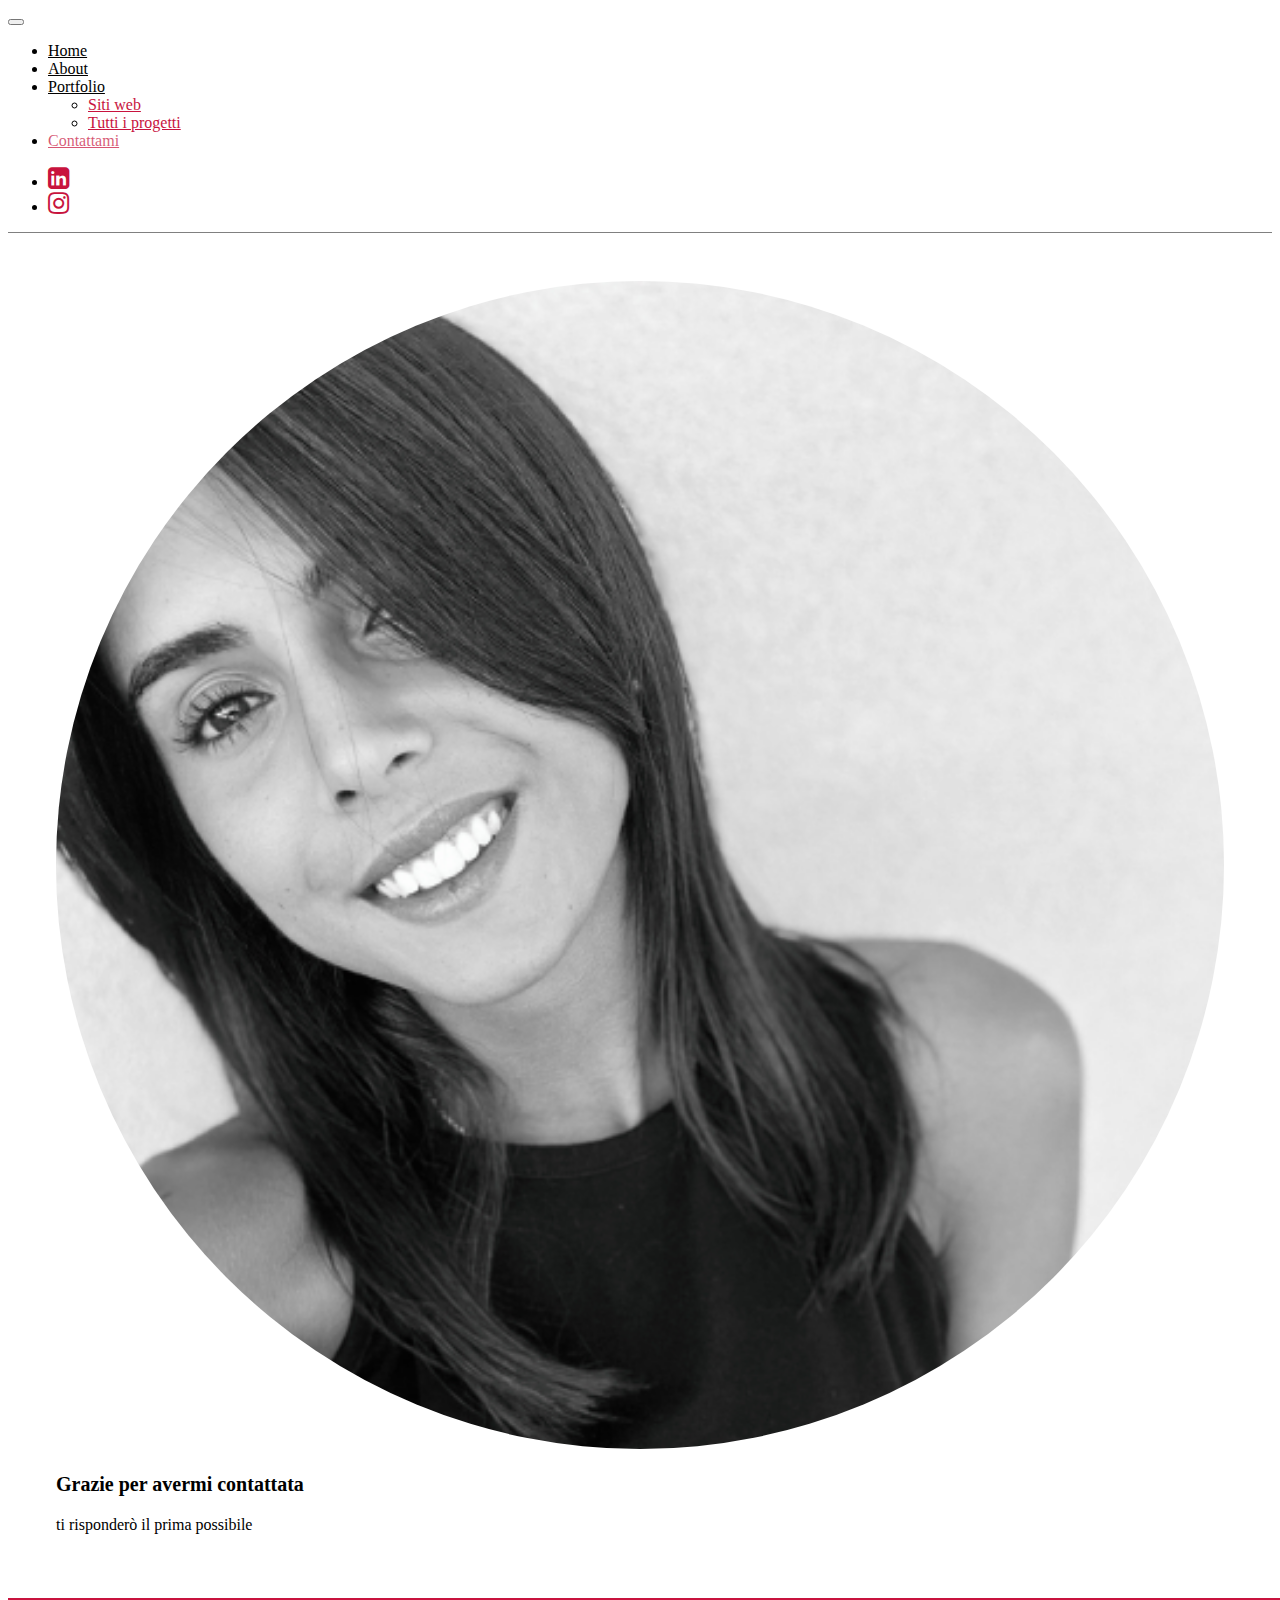
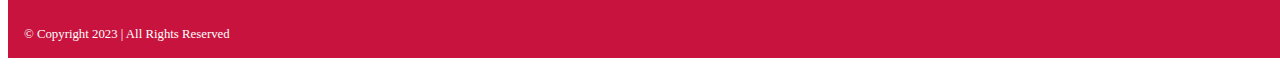
<file: thankyou.html>
<!DOCTYPE html>
<html lang="it">

<head>
	<meta charset="UTF-8" />
	<meta http-equiv="X-UA-Compatible" content="IE=edge" />

	<meta property="og:url" content="https://giomea.github.io/my-portfolio/about.html" />
	<meta property="og:site_name" content="MyPortfolio" />
	<meta property="og:title" content="Il  mio porftolio" />
	<meta property="og:description" content="La mia esperienza a portata di un clic" />
	<meta property="og:image:secure_url" content="https://giomea.github.io/my-portfolio/assets/img/logo-small.png">
	<meta name="viewport" content="width=device-width, initial-scale=1.0, user-scalable=no" />

	<title>About | Giorgia Mea Account Manager</title>
	<link href="https://cdn.jsdelivr.net/npm/bootstrap@5.1.3/dist/css/bootstrap.min.css" rel="stylesheet"
		integrity="sha384-1BmE4kWBq78iYhFldvKuhfTAU6auU8tT94WrHftjDbrCEXSU1oBoqyl2QvZ6jIW3" crossorigin="anonymous" />
	<link rel="stylesheet" href="./assets/css/style.css">
	<!-- <link rel="stylesheet" href="./assets/css/style-index.css">
	<link rel="stylesheet" href="./assets/css/style-about.css"> -->
	<link rel="stylesheet" href="https://cdnjs.cloudflare.com/ajax/libs/font-awesome/4.7.0/css/font-awesome.min.css">
	<link rel="icon" href="./assets/img/favicon.png" type=”image/png”>
</head>

<body class="about">
	<div class="site container-fluid">
		<header>
			<nav class="navbar navbar-expand-lg navbar-light bg-light">
				<div class="container">
					<a class="navbar-brand" href="#"></a>
					<button class="navbar-toggler" type="button" data-bs-toggle="collapse"
						data-bs-target="#navbarSupportedContent" aria-controls="navbarSupportedContent"
						aria-expanded="false" aria-label="Toggle navigation">
						<span class="navbar-toggler-icon"></span>
					</button>
					<div class="collapse navbar-collapse" id="navbarSupportedContent">
						<ul class="navbar-nav me-auto mb-2 mb-lg-0">
							<li class="nav-item">
								<a class="nav-link" aria-current="page" href="index.html">Home</a>
							</li>
							<li class="nav-item">
								<a class="nav-link" href="about.html">About</a>
							</li>
							<li class="nav-item dropdown">
								<a class="nav-link dropdown-toggle" href="#" id="navbarDropdown" role="button"
									data-bs-toggle="dropdown" aria-expanded="false">
									Portfolio
								</a>
								<ul class="dropdown-menu" aria-labelledby="navbarDropdown">
									<li><a class="dropdown-item" href="siti-web.html">Siti web</a></li>
									<li><a class="dropdown-item" href="portfolio.html">Tutti i progetti</a></li>
								</ul>
							</li>
							<li class="nav-item">
								<a class="nav-link active" href="contact.html" tabindex="-1">Contattami</a>
							</li>
						</ul>
						<div class="d-flex">
							<ul class="nav nav-icon">
								<li><a href="https://www.linkedin.com/in/giorgia-mea-8906b2166/" rel="noopener" target="_blank"><i class="fa fa-linkedin-square"></i></a></li>
								<li><a href="https://www.instagram.com/giomea/" rel="noopener" target="_blank"><i class="fa fa-instagram"></i></a></li>
							</ul>
						</div>
					</div>
				</div>
			</nav>
		</header>

		<div class="main-content p-0">
			<div class="sezione-form container-fluid">
				<div class="row d-flex flex-md-row align-items-center">
					<div class="col-md-2 offset-md-4 presentation">
						<img class="img_tonda" src="./assets/img/foto-personale-bw500x500.jpg" alt="foto in primo piano di Giorgia Mea">
					</div>
					<div class="col-md-4 personalimage">
						<h3>Grazie per avermi contattata</h3>
						<p>ti risponderò il prima possibile</p>
					</div>
				</div>
			</div>
		</div>



		<footer>
			<div class="ps-5">
				<p>© Copyright 2023 | All Rights Reserved</p>
			</div>
		</footer>
	</div>

	<script src="https://cdn.jsdelivr.net/npm/@popperjs/core@2.10.2/dist/umd/popper.min.js"
		integrity="sha384-7+zCNj/IqJ95wo16oMtfsKbZ9ccEh31eOz1HGyDuCQ6wgnyJNSYdrPa03rtR1zdB"
		crossorigin="anonymous"></script>
	<script src="https://cdn.jsdelivr.net/npm/bootstrap@5.1.3/dist/js/bootstrap.min.js"
		integrity="sha384-QJHtvGhmr9XOIpI6YVutG+2QOK9T+ZnN4kzFN1RtK3zEFEIsxhlmWl5/YESvpZ13"
		crossorigin="anonymous"></script>
</body>

</html>
</file>
<file: assets/css/style.css>
h1{ 
	font-size: 40px; font-weight: bold
}

h2{
	font-size: 30px; font-weight: bold
}


h3{ 
	font-size: 20px; font-weight: bold
}


h3.titolo-sezione{
	text-align: center 
}

h4{ 
	font-size: 17px;
}

a{
	 color: #C8133E; 
}

a:hover{ 
	color: #c95974 
}

.site{
	width: 100%;
	height: 100%;
}

div.main-content{
	padding: 3rem;
}

div.sezione{
	padding: 3rem 1rem;
}

div.sezione:nth-child(odd){
	background-color: #b2b3b58b
}

div.sezione:nth-child(even){
	background-color: #fff
}

div.sezione-form{
	min-height: calc(100vh - 107px);
	display: flex;
	flex-direction: column;
	justify-content: center;
}

.img-personale{
	margin:auto;
}

.img_tonda {
    border-radius: 50%;
    width: 100%;
}

.btn-pink{
	background-color: #C8133E;
	color: #fff;
}

.btn-pink:hover{
	background-color: #c95974;
	color: #fff;
}

.sezione2, .sezione4 {
	background-color: #b2b3b58b;
}

footer{
	position:relative;
	bottom: 0;
	width: 100%;
	padding: 1rem;
	background-color: #C8133E;
	color: #fff;
	font-size: 0.8rem;
	display: flex;
	align-items:flex-end;
	justify-content:flex-start;
}

footer p{
	margin-bottom:0;
}

.bg-light {
    --bs-bg-opacity: 1;
    /* background-color: rgba(var(--bs-light-rgb), var(--bs-bg-opacity)) !important; */
    background-color: white !important;
	border-bottom: 1px solid gray !important;
}

.navbar-light .navbar-nav .nav-link:focus, .navbar-light .navbar-nav .nav-link{
	color: black;
}
.navbar-light .navbar-nav .nav-link:focus, .navbar-light .navbar-nav .nav-link:hover {
    /* color: rgba(0, 0, 0, .7); */
	background-color:#c8133db7;
	color: white;
}

.navbar-light .navbar-nav .nav-link.active, .navbar-light .navbar-nav .show>.nav-link {
    background-color: white;
	color: #c8133db7;
}

nav .nav-icon .fa-linkedin-square {
	padding: 0 10px 0 0;
	font-size: 25px;
}

nav .nav-icon .fa-instagram {
	font-size: 25px;
}

#img-website {
	width: 100%;
}

@media only screen and (max-width: 680px) {
	.presentation{
		text-align: center;
	}
	.sezione-form .personalimage h3{
		margin-top:20px;
	}
	.sezione-form .personalimage h3,
	.sezione-form .personalimage p{
		text-align: center;
	}
}
</file>
<file: assets/css/style-cv.css>
* {
	margin: 0;
	padding: 0;
	font-family: Arial, Helvetica, sans-serif;
}

#mobile, #email {
	text-decoration: none;
	color: black;
}

#mobile:hover, #email:hover {
	color: #C8133E;
}

.red {
	color: #C8133E;
}
/* SEZIONE SKILLS*/

.skills {
	width: 100%;
	padding: 0 20px;
}

.skill-name {
	font-size: 14px;
	text-align: left;
	font-weight: 400;
	color: black;
	text-transform: uppercase;
	margin: 12px 0;
}

.skill-bar {
	height: 10px;
	background-color: #505050;
	border-radius: 3px;
}

.skill-per {
	height: 10px;
	background: #C8133E;
	border-radius: 3px;
	position: relative;
	animation: fillBars 2.5s 1;
}

.skill-per::before{
	content:attr(per);
	position: absolute;
	padding: 4px 6px;
	background-color: #C8133E;
	color: white;
	border-radius: 4px;
	font-size: 10px;
	top: -35px;
	right: 0;
	transform: translateX(50%);
}

.skill-per::after{
	content: "";
	position: absolute;
	width: 10px;
	height: 10px;
	background: #C8133E;
	top: -18px;
	right: 0;
	transform: translateX(50%) rotate(45deg);
	border-radius: 2px;
}

#skill-per-95 {
	max-width:95%;
}

#skill-per-90 {
	max-width:90%;
}

#skill-per-80 {
	max-width:80%;
}

#skill-per-75 {
	max-width:75%;
}

#skill-per-70 {
	max-width:70%;
}

#skill-per-65 {
	max-width:65%;
}


@keyframes fillBars {
	from{
		width: 0;
	}
	to{
		width: 100%;
	}
}


/*SEZIONE TIMELINE*/

.timeline ul{
	padding: 20px 0;
}

/* linea timeline */
.timeline ul li{
	list-style: none;
	position: relative;
	width: 6px;
	margin: 0 auto;
	padding-top: 20px;
	background: #C8133E;
}

.timeline ul li div{
	position: relative;
	bottom: 0;
	width: 400px;
	color: white;
	text-align: left;
	padding: 1rem;
	background: #C8133E;
	transition: all 0.5s ease-in-out;
	border-radius: 5px;
	box-shadow: 10px 10px 5px rgba(0, 0, 0.5);
}

/* stile parte destra timeline*/
.timeline ul li:nth-child(odd) div {
	left: 40px;
}

/* stile parte sinistra timeline*/
.timeline ul li:nth-child(even) div{
	left: -434px;
}


/* stile pallini */
.timeline ul li::after{
	content: "";
	position: absolute;
	left: 50%;
	bottom: 50px;
	width: 20px;
	height: 20px;
	background: #C8133E;
	transform: translateX(-50%);
	border-radius: 50%;
}


/* stile sezione esperienze lavorative*/
.job{
	padding-bottom: 24px;
	margin-bottom: 24px;
	border-bottom: 1px solid black;
}

.job:last-child {
	border-bottom: none;
}

.job-title-container {
	display: flex;
	justify-content: space-between;
	margin-bottom: 20px;
	font-size: 16px;
	text-align: left;
}

.job-company {
	font-weight: bold;
	line-height: 1.2;
	color: #C8133E;
}

.job-title {
	font-style: italic;
	font-size: 14px;
}

.job-time{
	font-size: 14px;
	color:#C8133E;
}

#job-description {
	text-align: left;
}


@media only screen and (max-width: 900px) {
	.timeline ul li div {
		width: 350px;
	}

	.timeline ul li:nth-child(odd) div {
		left: 40px;
	}

	.timeline ul li:nth-child(even) div{
		left: -380px;
	}
}

@media only screen and (max-width: 768px) {
	/* modifiche linea timeline*/
	.timeline ul li{
		margin-left: 30px;
	}

	/* modifiche grandezza box */
	.timeline ul li div {
		width: calc(100vw - 90px);
	}
	
	/*modifiche box sinistra*/
	.timeline ul li:nth-child(even) div{
		left: 40px;
	}

	.job {
		margin: 0 20px;
		padding-top: 20px;
	}
}
</file>
